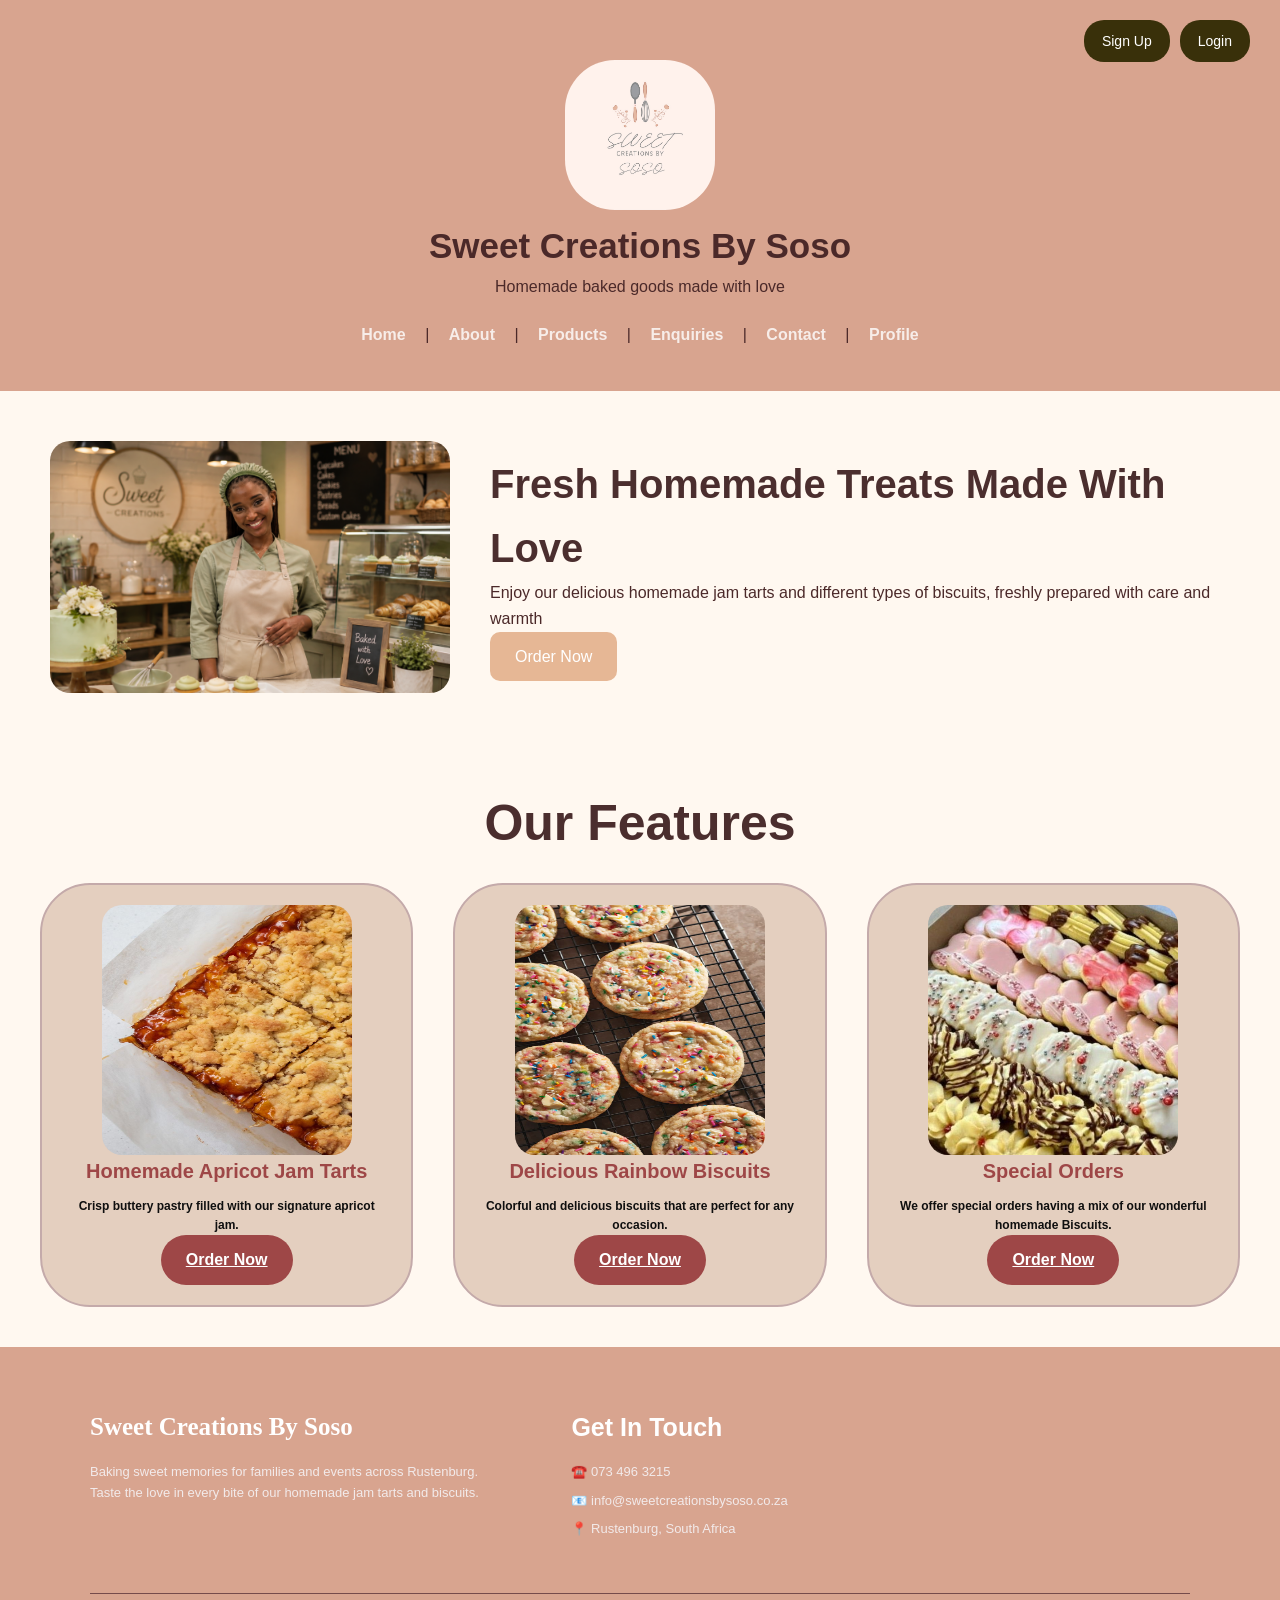
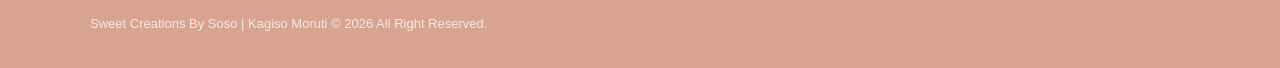
<file: index.html>
<!DOCTYPE html>
<html lang="en">
    <header>
        <meta charset="UTF-8">
        <meta name="viewport" content="width=device-width, initial-scale=1.0">
        <title>Sweet Creations By Soso | Profile </title>
        <link rel="stylesheet" href="css/styles.css">
       
    </header>

    <body>

        <!-- Header Section -->
        <header>
            <div class="logo">
                <img src="_images/_logo.jpg" height="150" width="150" alt="Sweet Creations Logo"> </div>
                <h1>Sweet Creations By Soso</h1>

                <p> Homemade baked goods made with love</p>

                 <div class="header-buttons">
                    <a href="signup.html">Sign Up</a></button>
                    <a href="login.html">Login</a></button>
        </div>

            <!-- Navigation -->
            <nav>
                    <a href="index.html">Home</a> |
                    <a href="about.html">About</a> |
                    <a href="products.html">Products</a> |
                    <a href="enquiry.html"> Enquiries</a> |
                    <a href="contact.html">Contact</a> |
                    <a href="profile.html">Profile</a> 
            </nav>
        </header>

        <!-- Main Contents -->
         <main>

            <!-- Hero Section -->
             <section class="hero">
                
                <img src="_images/_owner.png" height="1000" width="2500" alt="Homemade baked goods from Sweet Creations By Soso">

                <div class="hero-text">
                    <h2>Fresh Homemade Treats Made With Love</h2>
                    <p> Enjoy our delicious homemade jam tarts and different types of biscuits, freshly prepared with care and warmth</p>
                    
                    <a href="products.html" class="hero-button">Order Now</a></button>
                    
                </div>

            
             </section>

             <section class="features">
                <h2>Our Features</h2>
                <div class="features-container">

                    <div class="card">
                        <img src="_images/Jamtertjies _ Eggless Jam Tarts - The Big Tasty Bite.jpg" alt="Apricot Jam Tart">
                        <h3>Homemade Apricot Jam Tarts</h3>
                        <p>Crisp buttery pastry filled with our signature apricot jam.</p>
                        <a href="products.html" class="button">Order Now</a>
                    </div>

                    <div class="card">
                        <img src="_images/_rainbowbiscuits.jpg" alt="Rainbow Biscuits">
                        <h3>Delicious Rainbow Biscuits</h3>
                        <p>Colorful and delicious biscuits that are perfect for any occasion.</p>
                        <a href="products.html" class="button">Order Now</a>
                    </div>

                    <div class="card">
                        <img src="_images/specialorder2.jpg" alt="Special Orders">
                        <h3>Special Orders</h3>
                        <p>We offer special orders having a mix of our wonderful homemade Biscuits.</p>
                        <a href="products.html" class="button">Order Now</a>
                    </div>
                    
             </section>
         </main>

         <!-- Footer -->

        <footer>
            <div class="footer-container">

                <div>
                    <h3> Sweet Creations By Soso</h3>

                    <p>
                        Baking sweet memories for families and events across Rustenburg. Taste the love in every bite of our homemade jam tarts and biscuits.
                    </p>
                </div>

                <div class="footer-contact">

                    <h4> Get In Touch</h4>

                    <p> ☎️ 073 496 3215</p>
                    <p> 📧 info@sweetcreationsbysoso.co.za</p>
                    <p> 📍 Rustenburg, South Africa</p>
                </div>
            </div>
        

            <div class="footer-bottom">
            <p>Sweet Creations By Soso | Kagiso Moruti &copy; 2026 All Right Reserved.</p>
            </div>
        </footer>

            
         </body>
         </html>
</file>
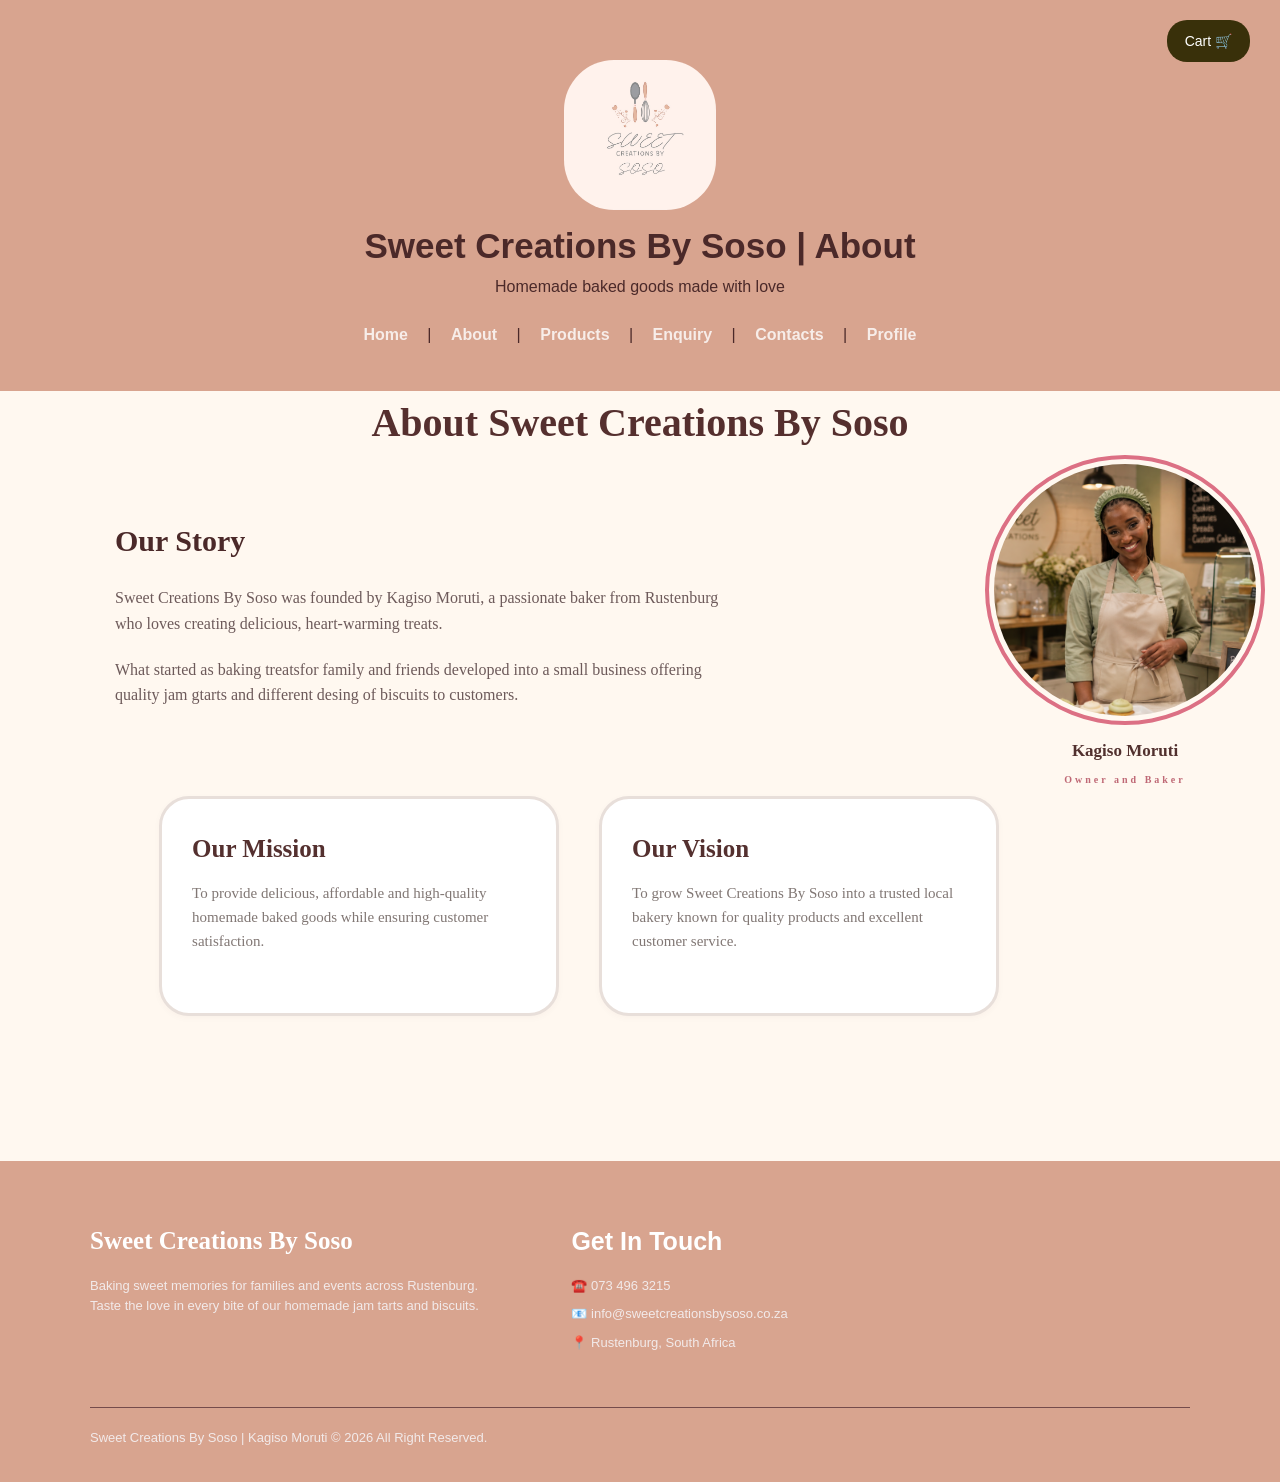
<file: about.html>
<!DOCTYPE html>
<html lang ="en">
    <header>
        <meta charset="UTF-8">
        <meta name="viewport" content="width=device-with, initial-scale=1.0">

        <title>Sweet Creations By Soso | About Us</title>
        <link rel="stylesheet" href="css/styles.css">

    </header>

    <body>

        <header>
            <div class="logo">
                <img src="_images/_logo.jpg" height="150" weight="100" alt="Sweet Creations By Soso Logo"> </div>
                <h1> Sweet Creations By Soso | About</h1>
                
                 <p> Homemade baked goods made with love</p>

           <div class="header-buttons">
        <a href="cart.html">Cart 🛒</a></button>
        </div>

            <nav>
                <a href="index.html">Home</a> |
                <a href="about.html">About</a> |
                <a href="products.html">Products</a> |
                <a href="enquiry.html">Enquiry</a> |
                <a href="contact.html">Contacts</a> |
                <a href="profile.html">Profile</a>
            </nav>
        </header>

        <main>

            <sections class="about-heading">


                <h1>About Sweet Creations By Soso</h1>

            </sections>


            <section class="hero-section">
                <div class="hero-story">

                <h3> Our Story </h3>

                <p> Sweet Creations By Soso was founded by Kagiso Moruti, 
                    a passionate baker from Rustenburg who loves creating delicious, heart-warming treats.
                    
                </p>

                <p> What started as baking treatsfor family and friends
                    developed into a small business offering quality jam gtarts and different desing of biscuits to customers.</p>
                    </div>

                    <div class="owner">
                        <div class="owner-image">
                            <img src="_images/_owner.png" alt="Kagiso Moruti, owner and baker">
                        </div>

                        <h3>Kagiso Moruti</h3>
                        <span>Owner and Baker</span>
                    </div>
            </sections>

                    <section class="about-cards">
                    
                    <div class="cards">
                        <h4> Our Mission</h4>
                        <p> To provide delicious, affordable and high-quality homemade baked goods while ensuring customer satisfaction.</p>
                    </div>

                    <div class="cards">
                        <h4> Our Vision</h4>
                        <p> To grow Sweet Creations By Soso into a trusted local bakery known for quality products and excellent customer service.</p>
                        </div>

            </sections>
        </main>

        <footer>
            <div class="footer-container">

                <div>
                    <h3> Sweet Creations By Soso</h3>

                    <p>
                        Baking sweet memories for families and events across Rustenburg. Taste the love in every bite of our homemade jam tarts and biscuits.
                    </p>
                </div>

                <div class="footer-contact">

                    <h4> Get In Touch</h4>

                    <p> ☎️ 073 496 3215</p>
                    <p> 📧 info@sweetcreationsbysoso.co.za</p>
                    <p> 📍 Rustenburg, South Africa</p>
                </div>
            </div>
        

            <div class="footer-bottom">
            <p>Sweet Creations By Soso | Kagiso Moruti &copy; 2026 All Right Reserved.</p>
            </div>
        </footer>

        
    </body>
</html>
</file>
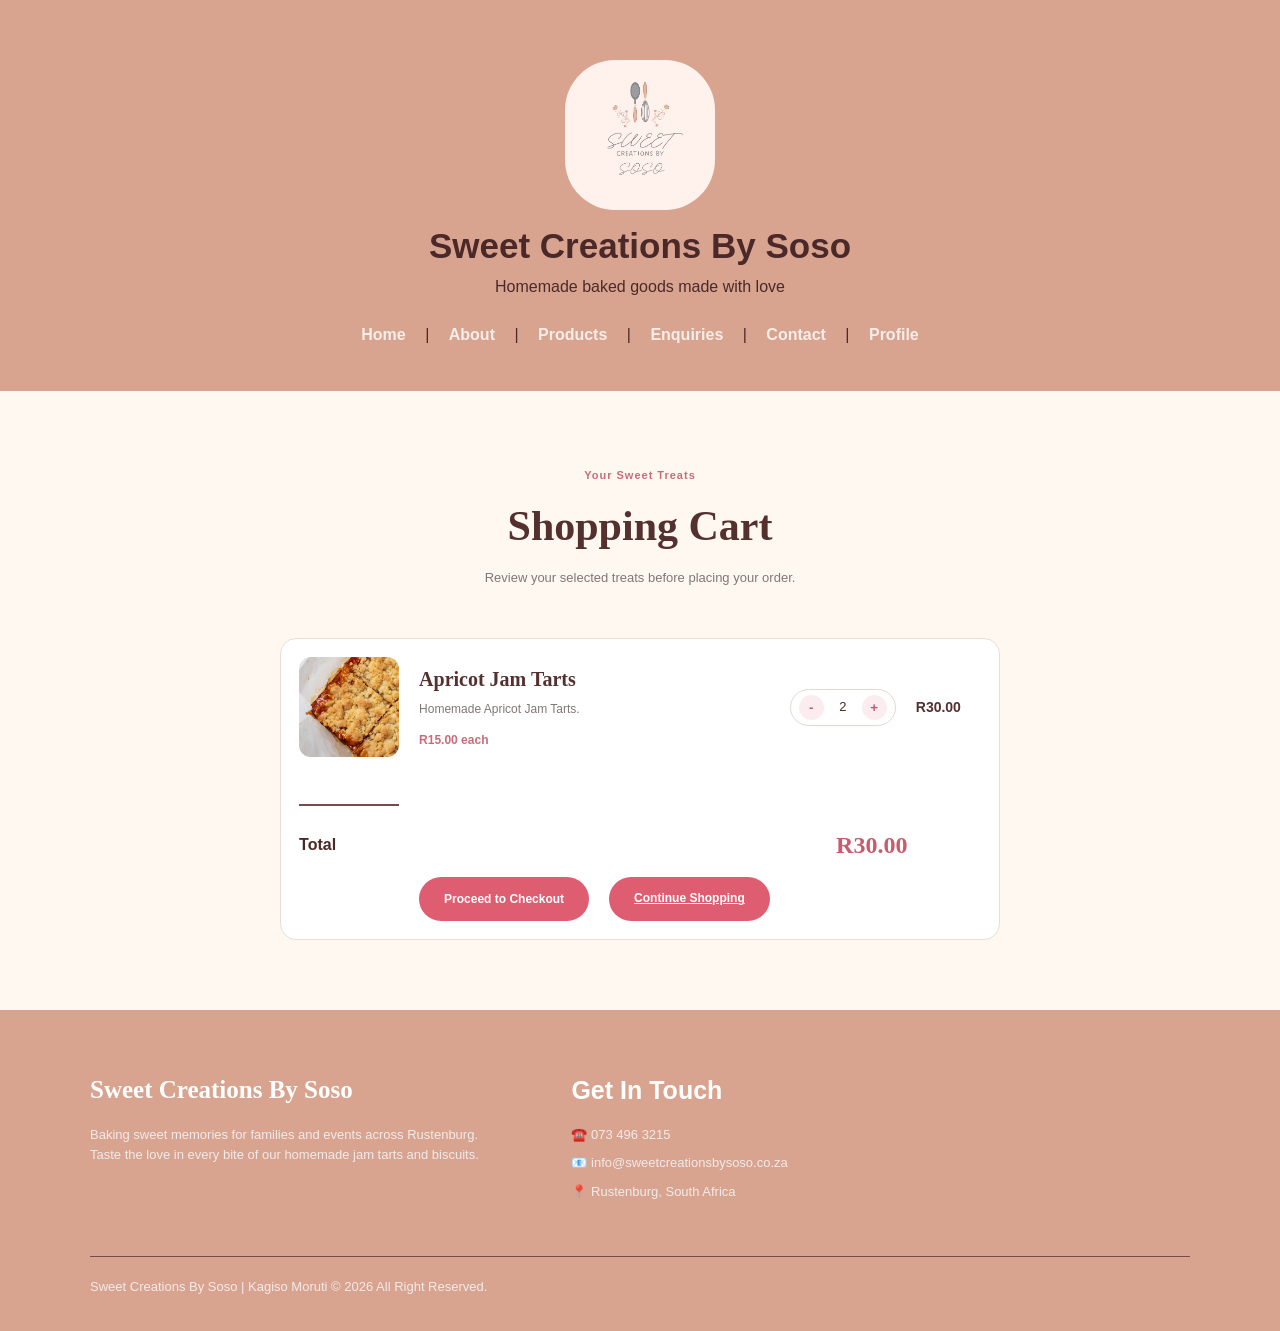
<file: cart.html>
<!DOCTYPE html>
<html lang="en">
    <header>
        <meta charset="UTF-8">
        <meta name="viewport" content="width=device-width, initial-scale=1.0">
        <title>Sweet Creations By Soso | Cart</title>
        <link rel="stylesheet" href="css/styles.css">
       
    </header>

    <body>

        <!-- Header Section -->
        <header>
            <div class="logo">
                <img src="_images/_logo.jpg" height="150" width="150" alt="Sweet Creations Logo"> </div>
                <h1>Sweet Creations By Soso</h1>

                <p> Homemade baked goods made with love</p>

                 <div>
        
        </div>

            <nav>
                    <a href="index.html">Home</a> |
                    <a href="about.html">About</a> |
                    <a href="products.html">Products</a> |
                    <a href="enquiry.html"> Enquiries</a> |
                    <a href="contact.html">Contact</a> |
                    <a href="profile.html">Profile</a> 
            </nav>
        </header>


 <main class="cart-page">

        <section class="cart-heading">

            <span>Your Sweet Treats</span>

            <h1>Shopping Cart</h1>

            <p>
                Review your selected treats before placing your order.
            </p>

        </section>

             <section class="cart-container">
                
                <div class="cart-item">

                    <img src="_images/Jamtertjies _ Eggless Jam Tarts - The Big Tasty Bite.jpg" alt="Apricot Jam Tart">
                        


                    <div class="item-details">

                        <h2>Apricot Jam Tarts</h2>

                        <p>
                            Homemade Apricot Jam Tarts.
                        </p>

                        <span class="item-price">
                            R15.00 each
                        </span>

                    </div>

                     <div class="quantity">

                        <button type="button"> - </button>

                        <span> 2 </span>

                        <button type="button"> + </button>

                    </div>


                    <div class="item-total">R30.00</div>


                    

                <div class="summary-divider"></div>
                    
                <div class="total-line">
                    <span>Total</span>
                    <strong>R30.00</strong>
                </div>

                <div class="cart-buttons">

                <button class="cart-btn">Proceed to Checkout</button>
                
                <a href="products.html" class="cart-btn">Continue Shopping</a></button>

                </div>
                </div>
            </section>
    </main>

      <footer>
            <div class="footer-container">

                <div>
                    <h3> Sweet Creations By Soso</h3>

                    <p>
                        Baking sweet memories for families and events across Rustenburg. Taste the love in every bite of our homemade jam tarts and biscuits.
                    </p>
                </div>

                <div class="footer-contact">

                    <h4> Get In Touch</h4>

                    <p> ☎️ 073 496 3215</p>
                    <p> 📧 info@sweetcreationsbysoso.co.za</p>
                    <p> 📍 Rustenburg, South Africa</p>
                </div>
            </div>

            <div class="footer-bottom">
            <p>Sweet Creations By Soso | Kagiso Moruti &copy; 2026 All Right Reserved.</p>
            </div>
        </footer>
    </body>
</html>
</file>
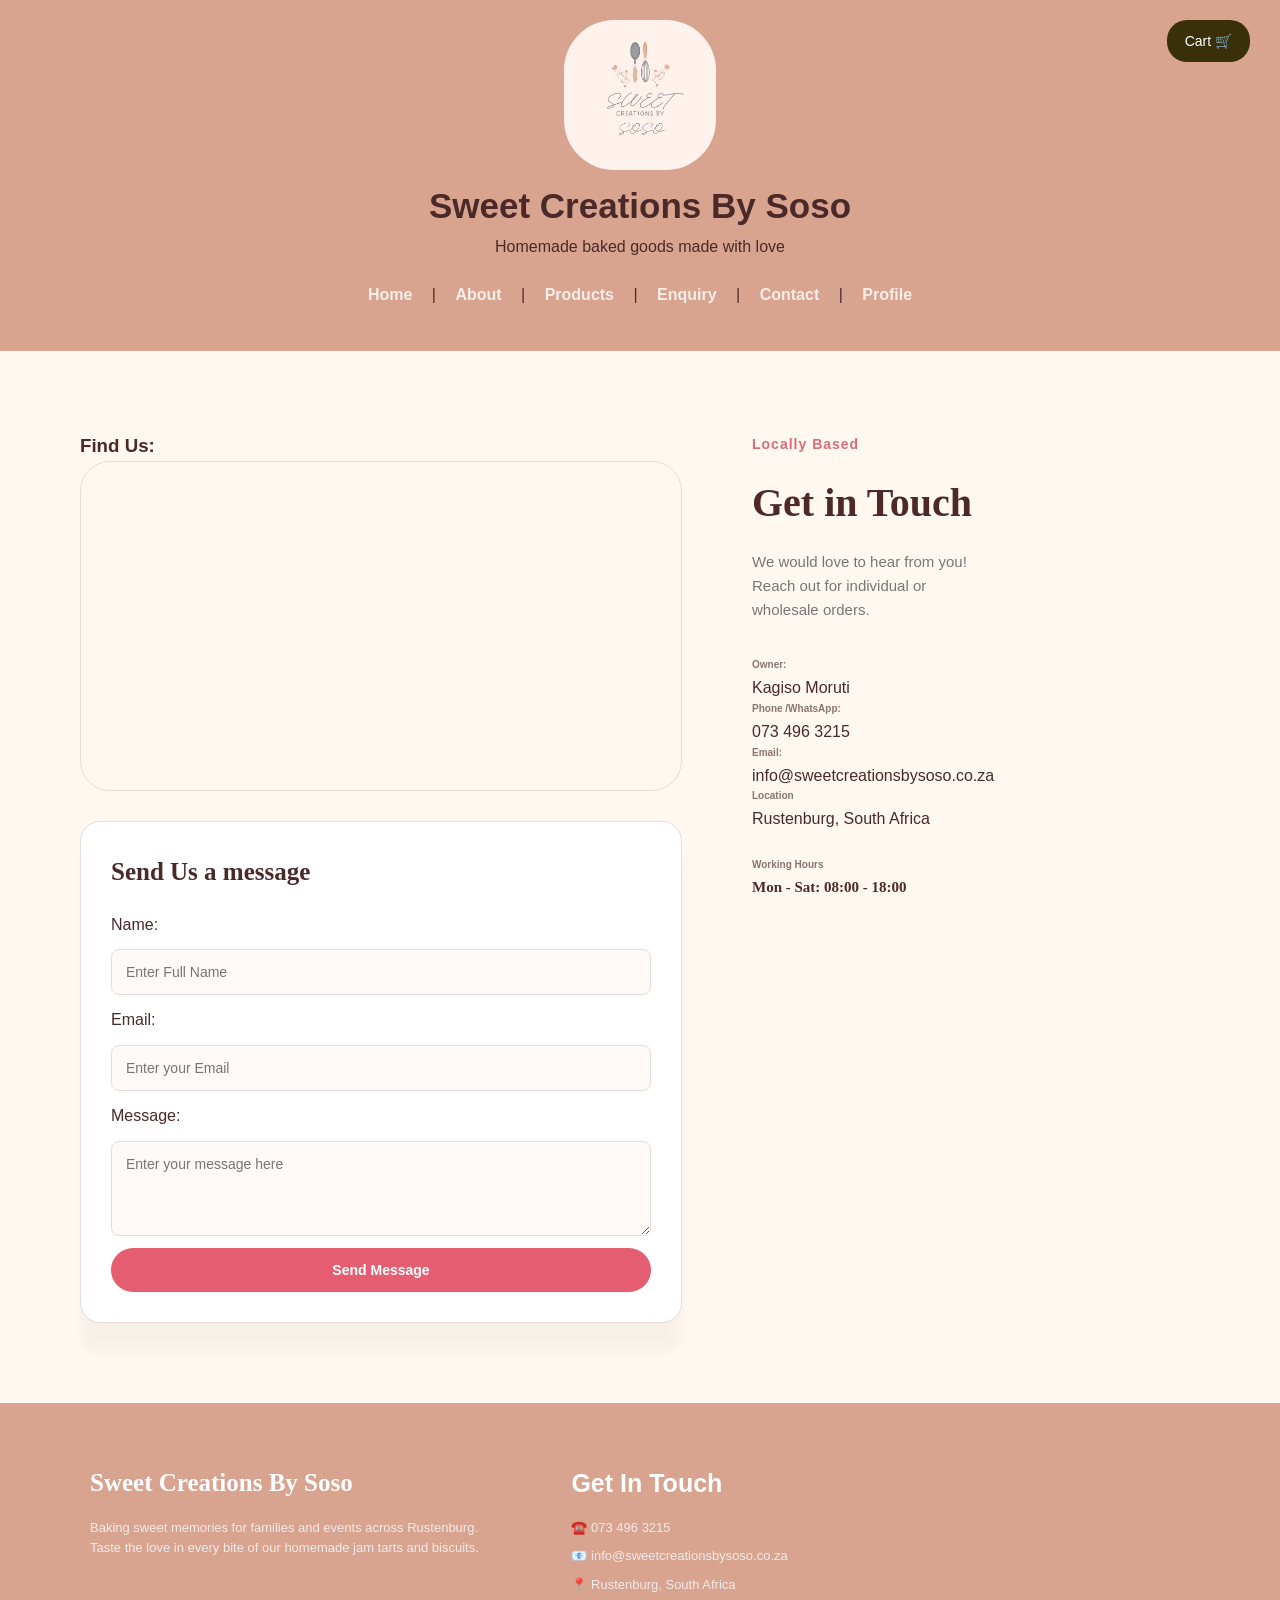
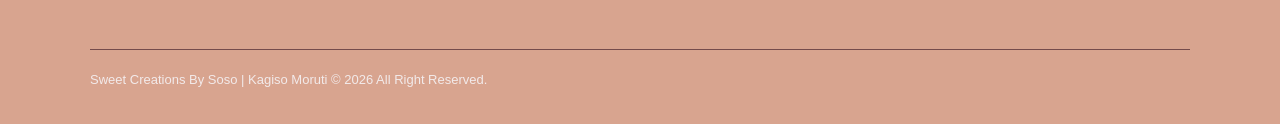
<file: contact.html>
<!DOCTYPE html>
<html lang="en">
    <head>
        <meta charset="UTF-8">

        <title> Sweet Creations By Soso | Contact</title>
        <link rel="stylesheet" href="css/styles.css">
    </head>

    <body>

        <header>
            <div class="logo">
            <img src="_images/_logo.jpg" height="150" weight="100" alt="Sweet Creations By Soso logo"> </div>
            <h1>Sweet Creations By Soso</h1>
             <p> Homemade baked goods made with love</p>
            
        </div>

        <div class="header-buttons">
        <a href="cart.html">Cart 🛒</a></button>
        </div>

        <nav>
            <a href="index.html">Home</a> |
            <a href="about.html"> About</a> |
            <a href="products.html"> Products</a> |
            <a href="enquiry.html">Enquiry</a> |
            <a href="contact.html">Contact</a> |
            <a href="profile.html">Profile</a>
        </nav>
        </header>

        <main>
            <section class="contact-section">

                <div class="contact-forms">
                    <div class="contact-row">
                        <h3>Find Us:</h3>
                        <div class="map">
                            <iframe src="https://www.google.com/maps/embed?pb=!1m18!1m12!1m3!1d230187.30009269802!2d27.088725751701244!3d-25.64885800627231!2m3!1f0!2f0!3f0!3m2!1i1024!2i768!4f13.1!3m3!1m2!1s0x1ebe0bfb718dca95%3A0x2a3b3a9dd96ebbdc!2sRustenburg!5e0!3m2!1sen!2sza!4v1788113431678!5m2!1sen!2sza" width="600" height="450" style="border:0;" allowfullscreen="" loading="lazy" referrerpolicy="strict-origin-when-cross-origin"></iframe>
                        </div>
                    </div>

                    <div class="message-box">
                        <h3>Send Us a message</h3>

                        <form action="#" method="post">
                            <label for="contact-name">Name:</label>
                            <input type="text" name="name" placeholder="Enter Full Name" required>

                            <label for="contact-email">Email:</label>
                            <input type="email" name="email" placeholder="Enter your Email" required>

                            <label for="contact-message">Message:</label>
                            <textarea name="message" placeholder="Enter your message here" required></textarea>

                            <button type="submit" class="submit-btn">Send Message</button>
                        </form>
                    </div>
                </div>

                <div class="contact-info">
                    <span class="small-title">Locally Based</span>

                    <h2>Get in Touch</h2>

                    <p class="intro">
                        We would love to hear from you!<br>
                        Reach out for individual or<br>
                        wholesale orders.
                    </p>

                    <div class="contact-item">
                        <div>
                            <span>Owner:</span></strong>Kagiso Moruti</strong>
                            <span>Phone /WhatsApp:</span></strong>073 496 3215</strong>
                            <span>Email:</span></strong>info@sweetcreationsbysoso.co.za</strong>
                            <span>Location</span></strong>Rustenburg, South Africa</strong>
                        </div>
                    </div>

                    <div class="contact-item">
                        <div>
                            <span>Working Hours</span>
                            <strong>Mon - Sat: 08:00 - 18:00 </strong>
                        </div>
                    </div>
                </div>
            </section>
        </main>

        <footer>
            <div class="footer-container">

                <div>
                    <h3> Sweet Creations By Soso</h3>

                    <p>
                        Baking sweet memories for families and events across Rustenburg. Taste the love in every bite of our homemade jam tarts and biscuits.
                    </p>
                </div>

                <div class="footer-contact">

                    <h4> Get In Touch</h4>

                    <p> ☎️ 073 496 3215</p>
                    <p> 📧 info@sweetcreationsbysoso.co.za</p>
                    <p> 📍 Rustenburg, South Africa</p>
                </div>
            </div>

            <div class="footer-bottom">
            <p>Sweet Creations By Soso | Kagiso Moruti &copy; 2026 All Right Reserved.</p>
            </div>
        </footer>
    </body>
</html>
</file>
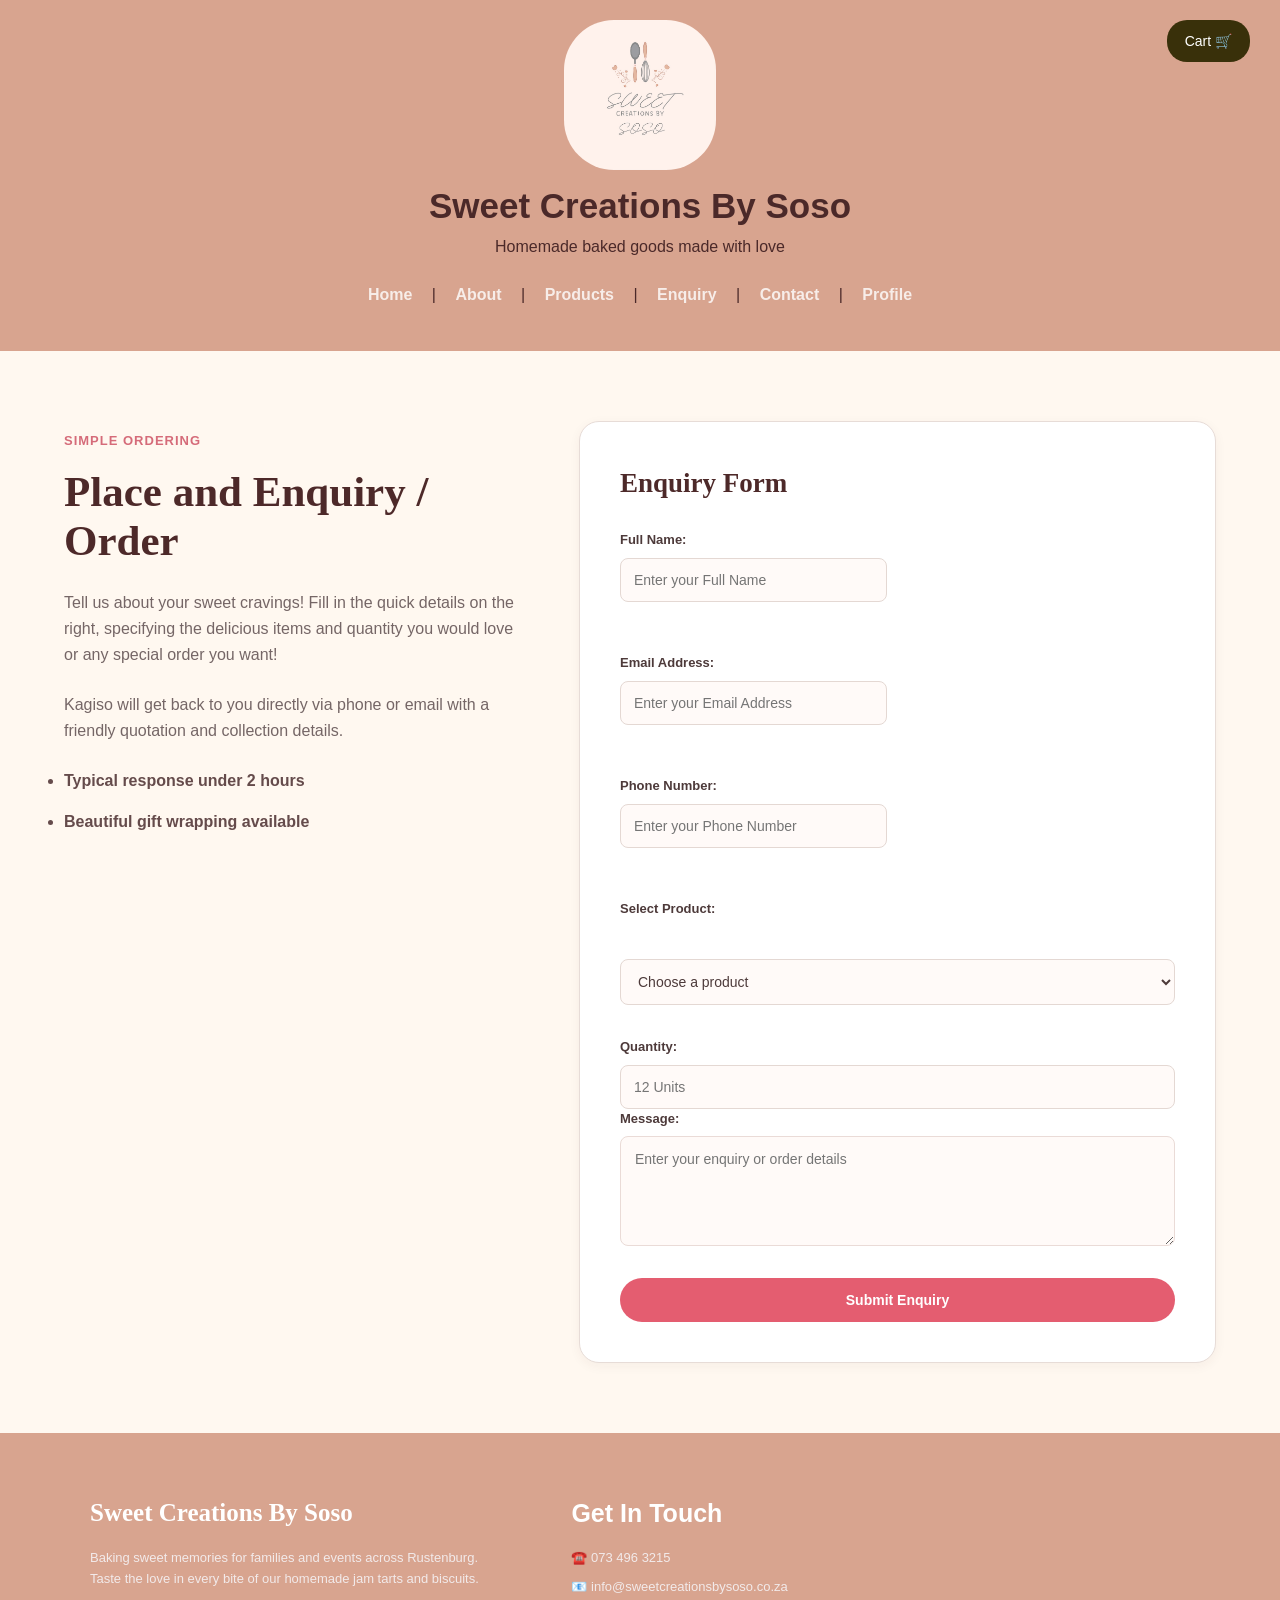
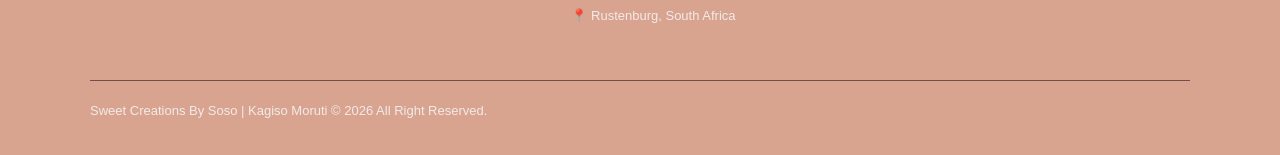
<file: enquiry.html>
<!DOCTYPE html>
 <html lang="en">
    <head>
    <meta charset="UTF-8">

    <title> Sweet Creations By Soso | Enquiry</title>
    <link rel="stylesheet" href="css/styles.css">
   
</head>
<body>

    <header>
        <div class="logo"> 
            <img src="_images/_logo.jpg" height="150" weight="100" alt="Sweet Creations By Soso Logo"> </div>
            <h1> Sweet Creations By Soso</h1>
             <p> Homemade baked goods made with love</p>
        </div>

        <div class="header-buttons">
        <a href="cart.html">Cart 🛒</a></button>
        </div>
        <nav>
            <a href="index.html"> Home</a> |
            <a href="about.html"> About</a> |
            <a href="products.html">Products</a> |
            <a href="enquiry.html"> Enquiry</a> |
            <a href="contact.html"> Contact </a> |
            <a href="profile.html">Profile</a>
        </nav>
    </header>

    <main>

        <section class="enquiry-section">

            <div class="enquiry-info">

                <p class="small-title">
                    Simple Ordering
                </p>

                <h2>
                    Place and Enquiry / Order
                </h2>

                <p>
                    Tell us about your sweet cravings!
                    Fill in the quick details on the right, specifying the delicious items and quantity you would love or any special order you want!
                </p>

                <p>
                    Kagiso will get back to you directly via phone or email with a friendly quotation and collection details.
                </p>

                <ul>
                    <li>
                        Typical response under 2 hours
                    </li>

                    <li>
                        Beautiful gift wrapping available
                    </li>
                </ul>
            </div>

            <div class="enquiry-form">

                <h2>
                    Enquiry Form
                </h2>

            <form action="#" method="post">
                    <div class="form-row">
                    
                    <div class="form-group">

                <label for="fullname">Full Name:</label>
                <input type="text" id="name" name="name" placeholder="Enter your Full Name" required><br><br>

                <label for="email"> Email Address:</label>
                <input type="text" id="name" name="name" placeholder="Enter your Email Address" required><br><br>

                <label for="phone">Phone Number:</label>
                <input type="tel" id="phone" name="phone" placeholder="Enter your Phone Number" required><br><br>

                <label for="products"> Select Product:</label>
            </div>
            </div>
                <div class="form-group">
                <select id="product" name="product" required>
                    <option value=""> Choose a product</option>
                    <option value="Jam-tart">Apricot Jam Tart </option>
                    <option value="Jam-tart"> Raspberry Jam Tart</option>
                    <option value="Rainbow-biscuits"> Rainbow Biscuit</option>
                    <option value="Strippy-biscuit">Strippy Biscuit</option>
                    <option value="Heart-biscuit">Heart Biscuit</option>
                    <option value="LongLay-biscuit"> LongLay Biscuit</option>
                    <option value="Mixed-Treats"> Mixed Treats</option>
                    <option value="Special-Orders">Special Orders</option>
                </select>
                </div>

                <div class="form-group">

                <label for="quantity"> Quantity:</label>
                <input type="number" id="quantity" name="quantity" min="1" placeholder="12 Units" required></input>

                <label for="message">Message:</label>
                <textarea id="message" name="message" rows="5" placeholder="Enter your enquiry or order details"></textarea>
                </div>

                <button type="submit" class="submit-btn">Submit Enquiry</button>
            </form>

        </div>
    
</section>
</main>

    <footer>
            <div class="footer-container">

                <div>
                    <h3> Sweet Creations By Soso</h3>

                    <p>
                        Baking sweet memories for families and events across Rustenburg. Taste the love in every bite of our homemade jam tarts and biscuits.
                    </p>
                </div>

                <div class="footer-contact">

                    <h4> Get In Touch</h4>

                    <p> ☎️ 073 496 3215</p>
                    <p> 📧 info@sweetcreationsbysoso.co.za</p>
                    <p> 📍 Rustenburg, South Africa</p>
                </div>
            </div>

            <div class="footer-bottom">
            <p>Sweet Creations By Soso | Kagiso Moruti &copy; 2026 All Right Reserved.</p>
            </div>
        </footer>
</body>
 </html>
</file>
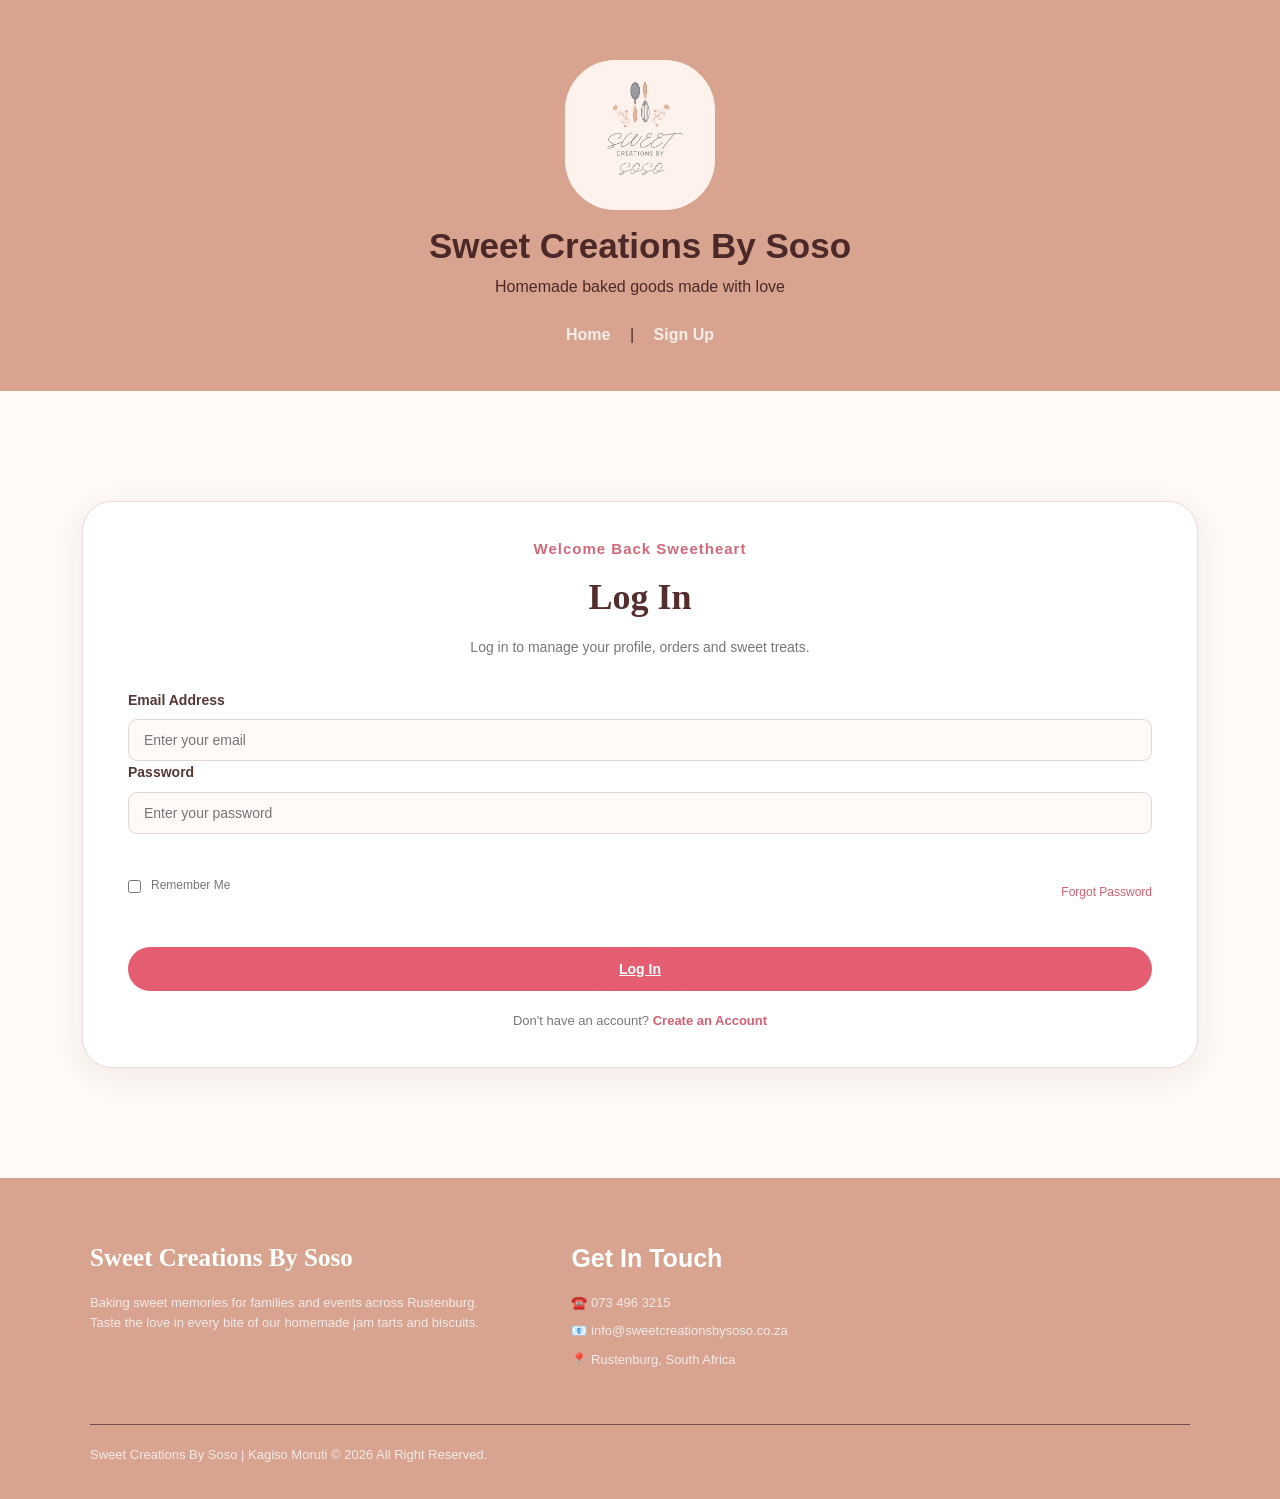
<file: login.html>
<!DOCTYPE html>
<html lang="en">
    <header>
        <meta charset="UTF-8">
        <meta name="viewport" content="width=device-width, initial-scale=1.0">
        <title>Sweet Creations By Soso | Login</title>
        <link rel="stylesheet" href="css/styles.css">
       
    </header>

    <body>

        <!-- Header Section -->
        <header>
            <div class="logo">
                <img src="_images/_logo.jpg" height="150" width="150" alt="Sweet Creations Logo"> </div>
                <h1>Sweet Creations By Soso</h1>

                <p> Homemade baked goods made with love</p>

                <nav>
                    <a href="index.html">Home</a> |
                    <a href="signup.html">Sign Up</a>
                </nav>
</header>

<main class="auth-page">

    <div class="auth-card">

        <p class="auth-small-title">
            Welcome Back Sweetheart
        </p>

        <h1>
            Log In
        </h1>

        <p class="auth-description">
            Log in to manage your profile, orders and sweet treats.
        </p>

        <form id="loginForm">

            <div class="auth-form-group">

                <label for="loginEmail">
                    Email Address
                </label>

                <input
                type="email" id="loginEmail" placeholder="Enter your email" required>

                <label for="loginPassword">
                    Password
                </label>
                <input
                type="password" id="loginPassword" placeholder="Enter your password" required>
            </div>

            <div class="login-option">
                <label class="terms">
                    <input 
                    type="checkbox" id="remeberMe" required>
                    <span>Remember Me</span>
                </label>

                <a href="#">Forgot Password</a>
            </div>

            <button type="submit" class="submit-btn">
                <a href="index.html" class="submit-btn">Log In</a></button>
        </form>

       

        <p class="switch">
            Don't have an account?

            <a href="signup.html">Create an Account</a>
        </p>
    </div>
</main>

<footer>
            <div class="footer-container">

                <div>
                    <h3> Sweet Creations By Soso</h3>

                    <p>
                        Baking sweet memories for families and events across Rustenburg. Taste the love in every bite of our homemade jam tarts and biscuits.
                    </p>
                </div>

                <div class="footer-contact">

                    <h4> Get In Touch</h4>

                    <p> ☎️ 073 496 3215</p>
                    <p> 📧 info@sweetcreationsbysoso.co.za</p>
                    <p> 📍 Rustenburg, South Africa</p>
                </div>
            </div>

            <div class="footer-bottom">
            <p>Sweet Creations By Soso | Kagiso Moruti &copy; 2026 All Right Reserved.</p>
            </div>
        </footer>
</body>
</html>
</file>
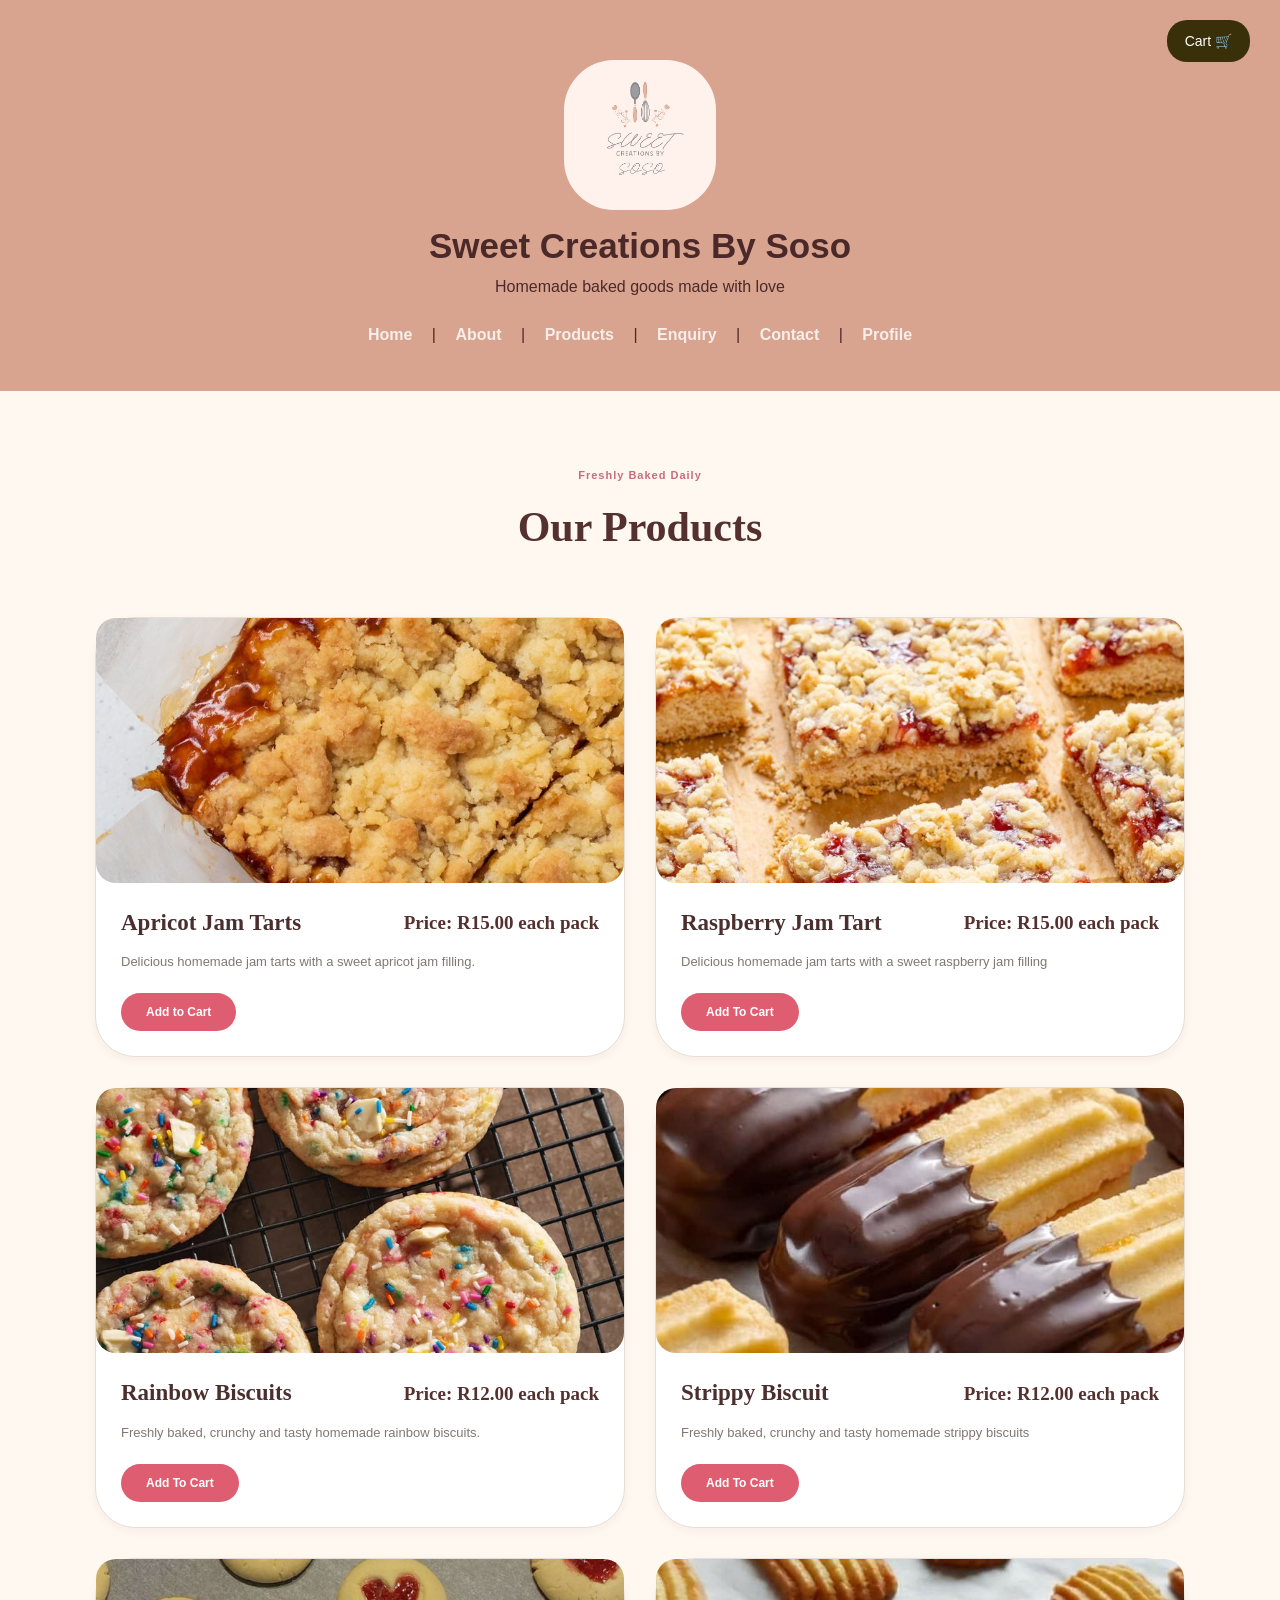
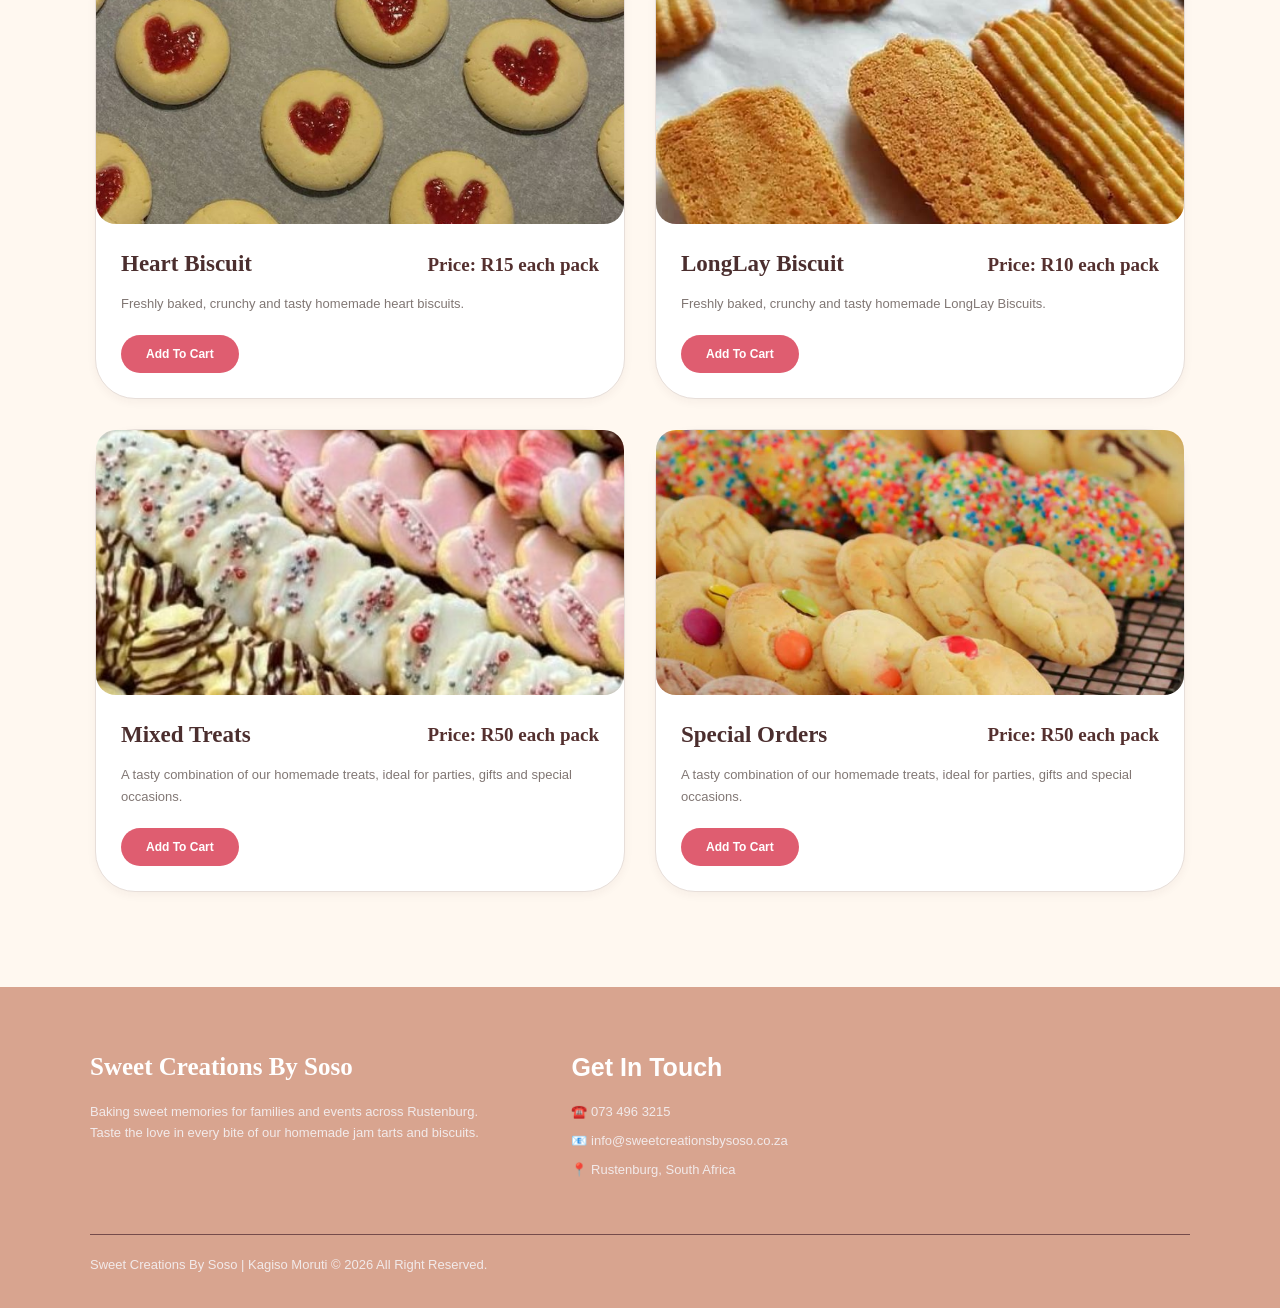
<file: products.html>
<!DOCTYPE html>
<html>
    <header>
        <meta charset="UTF-8">

        <title> Sweet Crteations By Soso | Products</title>

        <link rel="stylesheet" href="css/styles.css">
    </header>

    <body>
        <header> 
            <nav>
            <div class="logo">
                <img src="_images/_logo.jpg" height="150" weight="100" alt="Sweet Creations By Soso Logo"> </div>
                <h1>Sweet Creations By Soso </h1>
                <p> Homemade baked goods made with love</p>
            </div>
        </nav>

        <div class="header-buttons">
        <a href="cart.html">Cart 🛒</a></button>
        </div>

            <nav>
                <a href="index.html"> Home</a> |
                <a href="about.html"> About</a> |
                <a href="products.html"> Products</a> |
                <a href="enquiry.html"> Enquiry</a> |
                <a href="contact.html"> Contact</a> |
                <a href="profile.html">Profile</a>
            </nav>
        </header>

        <main>

        <section class="products-section">

            <div class="products-heading">
                    <span>Freshly Baked Daily</span>
                <h1> Our Products</h1> 
            </div>

            <div class="products-container">
                <!-- Jam Tarts -->
                
                    <div class="product-card">
                    <img src="_images/Jamtertjies _ Eggless Jam Tarts - The Big Tasty Bite.jpg" alt="Homemade Apricot jam tarts.">

                    <div class="product-info">

                        <div class="product-title">
                            <h3> Apricot Jam Tarts </h3>
                        <span class= "price"><strong>Price: R15.00 each pack</strong></span>
                        </div>

                    <p>
                       Delicious homemade jam tarts with a sweet apricot jam filling. 
                    </p>

                    <button class="add-cart" onClick="addToCart('Jam Tarts', 15)"> Add to Cart</button>
                    </div>
                </div>
                   

            
                <div class="product-card">
                   <img src="_images/Syltrutor_ Swedish Jam Bars.jpg" alt="Homemade Raspberry jam tarts.">

                   <div class="product-info">

                    <div class="product-title">
                         <h3>Raspberry Jam Tart</h3>
                        <span class="price"><strong>Price: R15.00 each pack</strong></span>
                    </div>

                    <p> Delicious homemade jam tarts with a sweet raspberry jam filling</p>

                    <button class="add-cart" onClick="addToCart('Strippy Biscuits', 10)">
                        Add To Cart
                    </button>
                </div>
            </div>

                

                 <!-- Biscuits -->
                <div class="product-card">
                    
                    <img src="_images/_rainbowbiscuits.jpg" alt="Homemade Rainbow Design Biscuit">

                    <div class="product-info">
                        <div class="product-title">
                            <h3>Rainbow Biscuits</h3>

                    <span class="price"><strong>Price: R12.00 each pack</strong></span>
                    </div>

                    <p>
                        Freshly baked, crunchy and tasty homemade rainbow biscuits.
                    </p>

                    <button class="add-cart" onClick="addToCart('Chocolate Biscuits',12 )">
                        Add To Cart
                    </button>
                </div>
            </div>

                  
                <div class="product-card">
                    <img src="_images/stripybiscuits.jpg" alt="Homemade Strippy Design Biscuit">
                        
                        <div class="product-info">
                            <div class="product-title">
                            <h3>Strippy Biscuit</h3>

                        <span class="price"><strong>Price: R12.00 each pack </strong></span>
                     </div>

                     <p>
                        Freshly baked, crunchy and tasty homemade strippy biscuits
                     </p>

                    <button class="add-cart" onClick="addToCart('Vanilla and Chocolate Biscuits',12 )">
                        Add To Cart
                    </button>

                    </div>
                </div>

                    
                    
                    <div class="product-card">
                        <img src="_images/_heartbiscuits.jpg" alt="Homemade Heart Design Biscuit">

                        <div class="product-info">
                            <div class="product-title">
                                <h3>Heart Biscuit</h3>
                        
                   
                      <span class="price"><strong>Price: R15 each pack</strong></span>
                    </div>

                      <p>
                        Freshly baked, crunchy and tasty homemade heart biscuits.
                      </p>

                    <button class="add-cart" onClick="addToCart('Strawberry Jam and Vanilla Biscuit')">
                        Add To Cart
                    </button>
                    </div>
                </div>

                    
                    <div class="product-card">
                        <img src="_images/_longbiscuits.jpg" alt="Homemade LongLay Design Biscuit">

                        <div class="product-info">

                            <div class="product-title">
                            <h3>LongLay Biscuit</h3>
                        <span class="price"><strong>Price: R10 each pack</strong></span>
                    </div>

                    <p> 
                        Freshly baked, crunchy and tasty homemade LongLay Biscuits.
                    </p>

                   <button class="add-cart" onClick="addToCart('Long Strippy Biscuits', 20)">
                    Add To Cart
                    </button>
                  </div>
                </div>

                <div class="product-card">
                    <img src="_images/specialorder2.jpg" alt="Special Order Mixed Treats">

                    <div class="product-info">
                        <div class="product-title">
                            <h3> Mixed Treats </h3>


                             <span class="price"><strong>Price: R50 each pack</strong></span>
                             </div>

                             <p>
                                A tasty combination of our homemade treats, ideal for parties, gifts and special occasions.
                             </p>

                            <button class="add-cart" onClick="addToCart('Mixed Treats', 25)">
                                Add To Cart
                            </button> 
                        </div>
                    </div>

                     <div class="product-card">
                    <img src="_images/specialorder1.jpg" alt="Special Order Mixed Treats">

                    <div class="product-info">
                        <div class="product-title">
                            <h3> Special Orders </h3>


                             <span class="price"><strong>Price: R50 each pack</strong></span>
                             </div>

                             <p>
                                A tasty combination of our homemade treats, ideal for parties, gifts and special occasions.
                             </p>

                            <button class="add-cart" onClick="addToCart('Mixed Treats', 25)">
                                Add To Cart
                            </button> 
                        </div>
                    </div>
                </div>
            </section>
        </main>

       <footer>
            <div class="footer-container">

                <div>
                    <h3> Sweet Creations By Soso</h3>

                    <p>
                        Baking sweet memories for families and events across Rustenburg. Taste the love in every bite of our homemade jam tarts and biscuits.
                    </p>
                </div>

                <div class="footer-contact">

                    <h4> Get In Touch</h4>

                    <p> ☎️ 073 496 3215</p>
                    <p> 📧 info@sweetcreationsbysoso.co.za</p>
                    <p> 📍 Rustenburg, South Africa</p>
                </div>
            </div>

            <div class="footer-bottom">
            <p>Sweet Creations By Soso | Kagiso Moruti &copy; 2026 All Right Reserved.</p>
            </div>
        </footer>
    </body>
</html>
</file>
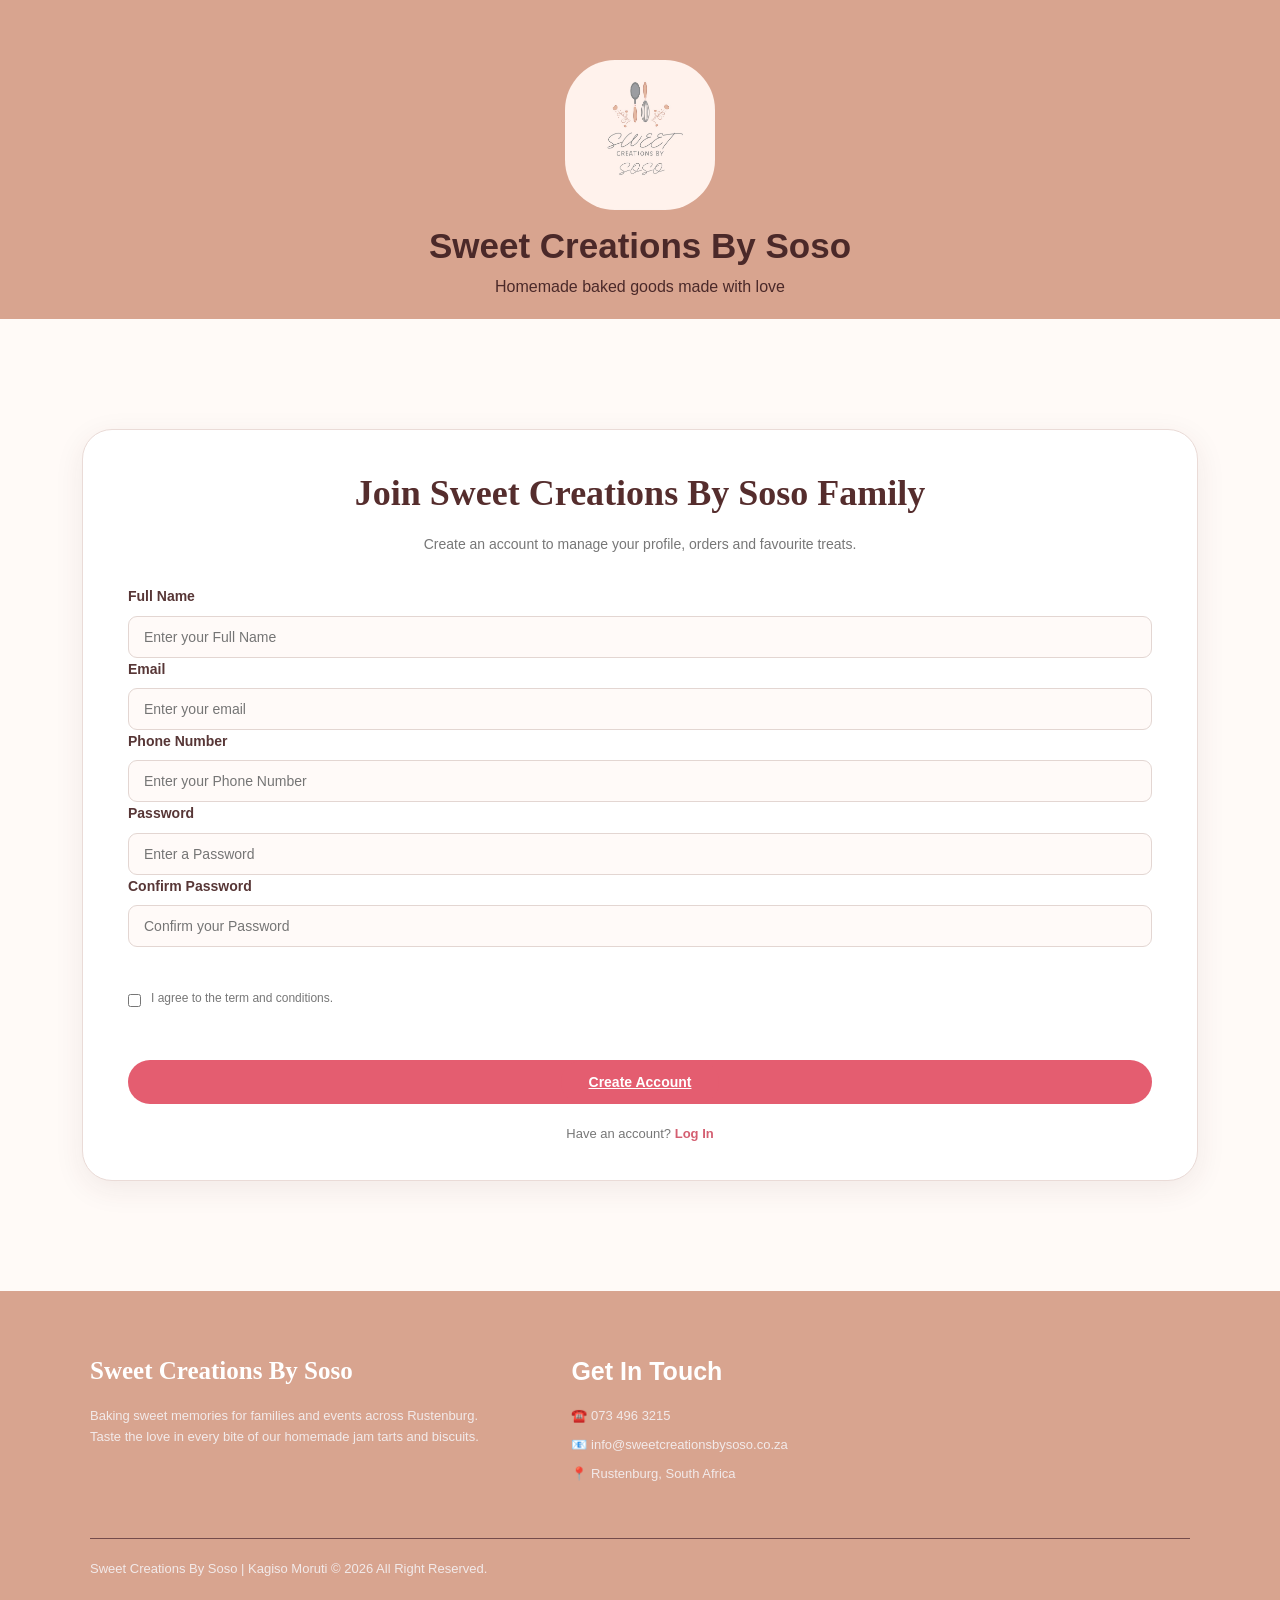
<file: signup.html>
<!DOCTYPE html>
<html lang="en">
    <header>
        <meta charset="UTF-8">
        <meta name="viewport" content="width=device-width, initial-scale=1.0">
        <title>Sweet Creations By Soso | SignUp</title>
        <link rel="stylesheet" href="css/styles.css">
       
    </header>

    <body>

        <!-- Header Section -->
        <header>
            <div class="logo">
                <img src="_images/_logo.jpg" height="150" width="150" alt="Sweet Creations Logo"> </div>
                <h1>Sweet Creations By Soso</h1>

                <p> Homemade baked goods made with love</p>
  
</header>

<main class="auth-page">

    <div class="auth-card">

       

        <h1>
            Join Sweet Creations By Soso Family
        </h1>

        <p class="auth-description">
            Create an account to manage your profile, orders and favourite treats.
        </p>

        <form id="SignupForm">

            <div class="auth-form-group">

                <label for="signupName">
                    Full Name
                </label>

                <input
                type="text" id="signupName" placeholder="Enter your Full Name" required>

                <label for="signupEmail">
                    Email
                </label>

                <input
                type="text" id="signupEmail" placeholder="Enter your email" required>

                <label for="signupPhone">
                    Phone Number
                </label>

                <input
                type="text" id="signupPhone" placeholder="Enter your Phone Number" required>

                <label for="signupPassword">
                    Password
                </label>

                <input
                type="text" id="signupPassword" placeholder="Enter a Password" required>

                <label for="signupConfirmPasssword">
                    Confirm Password
                </label>

                <input
                type="text" id="signupConfirmPassword" placeholder="Confirm your Password" required>
            </div>

             <div class="login-option">
                <label class="terms">
                    <input 
                    type="checkbox" id="terms" required>
                    <span>I agree to the term and conditions.</span>
                </label>

                
            </div>

            <button type="submit" class="submit-btn">
                <a href= profile.html class="submit-btn">Create Account</a></button>
        </form>

         <p class="switch">
            Have an account?

            <a href="login.html">Log In</a>
        </p>
    </div>

</main>

 <footer>
            <div class="footer-container">

                <div>
                    <h3> Sweet Creations By Soso</h3>

                    <p>
                        Baking sweet memories for families and events across Rustenburg. Taste the love in every bite of our homemade jam tarts and biscuits.
                    </p>
                </div>

                <div class="footer-contact">

                    <h4> Get In Touch</h4>

                    <p> ☎️ 073 496 3215</p>
                    <p> 📧 info@sweetcreationsbysoso.co.za</p>
                    <p> 📍 Rustenburg, South Africa</p>
                </div>
            </div>

            <div class="footer-bottom">
            <p>Sweet Creations By Soso | Kagiso Moruti &copy; 2026 All Right Reserved.</p>
            </div>
        </footer>
</body>
</html>
</file>
<file: css/styles.css>
*{
    margin: 0;
    padding: 0;
    box-sizing: border-box;
}

body {
    font-family: Arial, Helvetica, sans-serif;
    background-color: #fff8f0;
    color: #4b2929;
    line-height: 1.6;
}

header {
    background-color: #d8a48f;
    padding: 20px 0;
    text-align: center;
}

header .container {
    display: flex;
    justify-content: space-between;
    align-items: center;
    flex-wrap: wrap;
    padding: 20px 40px;
}

.header-buttons {
    position: absolute;
    top: 20px;
    right: 30px;
    display: flex;
    gap: 10px;
}

.header-buttons a {
    text-decoration: none;
    color: white;
    background-color: #39300a;
    padding: 10px 18px;
    border-radius: 20px;
    font-size: 14px;
}

.header-buttons a:hover {
    background-color: #3e3507;
}


header h1 {
    font-size: 35px;
}

nav ul {
    list-style: none;
    display: flex;
    gap: 20px;
}

.logo img{
    border-radius: 50px;
}

.logo h1 {
    font-size: 28px;
    display: flex; /* Use flexbox to align the logo image and text */
    align-items: center; /* Vertically center the items */
    gap: 10px; /* Space between the logo image and text */
    font-size: 28px;
    letter-spacing: 2px;
}

.logo h1 img {
    height: 200px; /* Adjust the height of the logo image */
    width: auto; /* Maintain aspect ratio */
    object-fit: contain; /* Ensure the image fits within the specified height */
}

.logo:hover {
    transform: scale(1.05);
    transition: transform 0.3s ease;
}

.tagline {
    font-size: 14px;
    color: rgba(255, 255, 255, 0.6);
    margin-top: 5px;
    font-weight: 400;
}

/*  pseudo-selector is a keyword added to a CSS selector that allows you to style elements based on temporary states, user behavior, or specific parts of an element without needing to change your HTML */
nav a:link {
    color: rgba(255, 255, 255, 0.8);
    text-decoration: none;
    font-weight: 600;
    padding: 8px 0;
    transition: color 0.3s ease;
}

nav a:visited {
    color: rgba(255, 255, 255, 0.6);
}

nav a{
    color: white;
    display: inline-block;
    text-decoration: none;
    margin: 15px;
    font-weight: bold;
}

nav a:hover{
    color: #4b2e2e;
}


.hero{ 
    background-color: linear-gradient(135deg, #f5e0d3, #f9f1ed);
    display: flex;
    justify-content: center;
    align-items: center;
    gap: 40px;
    padding: 50px;
}

.hero img{
    width: 400px;
    height: auto;
    border-radius: 20px;
}


.hero h2{
    font-size: 40px;
    color: #4b2e2e;
}

.button{
    background-color: #9e4747;
    display: inline-block;
    color: white;
    border: none;
    padding: 12px 25px;
    cursor: pointer; /*where a user can click on a button to perform an action*/
    border-radius: 25px;
}

.hero-button{
    background-color: #e6b795;
    display: inline-block;
    color: white;
    border: none;
    padding: 12px 25px;
    cursor: pointer; /*where a user can click on a button to perform an action*/
    border-radius: 10px;
     text-decoration: none;
}

.hero-button:link {
    color: white;
}

button:hover{
    background-color: #c59675;
}


.features{
    display: flex;
    flex-direction: column;
    align-items: center;
    text-align: center;
    padding: 40px;
}

.features .card{
    background-color: #e4cfbf;
    color: rgb(170, 133, 133);
    padding: 20px 30px;
    text-decoration: none;
    border: 2px solid rgb(196, 170, 170);
    border-radius: 50px;
    font-weight: 600;
    display: flex;
    flex-direction: column;
    align-items: center;
}

.features-container{
    display: grid;
    grid-template-columns: repeat(auto-fit, minmax(250px, 1fr));
    justify-content: center;
    gap: 40px;
    margin: 0 auto;
    max-width: 1200px;
    flex-wrap: wrap;
}

.features img{
    width: 250px;
    height: 250px;
    border-radius: 20px;
    display: block;
    margin: 0 auto;
}

.features h2{
    align-items: center;
    font-size: 50px;
    margin-bottom: 20px;
    color: #4b2e2e;
    gap: 20px;
}

.features h3{
    font-size: 20px;
    margin-bottom: 10px;
    color: #9e4747;
}

.features p{
    font-size: 12px;
    color: rgb(15, 15, 15);
}

.card {
    background-color: #c87e4a;
    color: white;
    padding: 10px 20px;
    text-decoration: none;
    border: 2px solid white;
    border-radius: 50px;
    font-weight: 600;
    display: inline-block;
}

.card:hover {
    background-color: #dbab89;
    color: #1a1a2e;
    transform: translateY(-3px);
    box-shadow: 0 8px 25px rgba(255, 255, 255, 0.2);
}

/* Products Section */

.products-section {
    width: 90%;
    max-width: 1100px;
    margin: 0 auto;
    padding: 70px 0 ;
    
}

.products-heading{
    text-align: center;
    margin-bottom: 45px;
}

.products-heading span {
    color: #c86c7b;
    font-size: 11px;
    font-weight: 700;
    letter-spacing: 1px;
}

.products-heading h1 {
    font-family:Georgia, 'Times New Roman', Times, serif;
    color: #54302f;
    font-size: 42px;
    margin-top: 8px;
}

.products-container {
    display: grid;
    grid-template-columns: 1fr 1fr;
    gap: 30px;
    align-items: center;
    padding: 10px 5px 25px;
}

.product-card {
    width: 100%;
    background: #ffffff;
    border: 1px solid #e7ded9;
    border-radius: 40px;
    box-shadow: 0 3px 10px rgba(80, 40, 30, 0.05);

}

.product-card:hover {
    transform: translateY(-5px);
    box-shadow: 0 8px 20px rgba(80, 40 30, 0.12);
}

.product-card img {
    width: 100%;
    border-radius: 20px;
    height: 265px;
    display: block;
    margin: 0 auto;
    object-fit: cover;

}

.product-info {
    padding: 22px 25px 25px;
}

.product-title {
    display: flex;
    justify-content: space-between;
    align-items: center;
    gap: 15px;
    margin-bottom: 10px;
}

.product-title h3 {
    font-family:Georgia, 'Times New Roman', Times, serif ;
    font-size: 23px;
    color: #4b2e2e;
}
.product-title span {
    font-family:'Times New Roman', Times, serif;
    color: #54302f;
    font-size: 19px;
    font-weight: 600;
    white-space: nowrap;
}

.price {
    font-family: Georgia, 'Times New Roman', Times, serif;
    font-size: 20px;
    font-weight: bold;
    color: #4b2e2e;
    white-space: nowrap;
}

.product-info p {
    color: #817774;
    font-size: 13px;
    line-height: 1.7;
    margin-bottom: 20px;
}

.add-cart {
    border: none;
    background: #df5d70;
    color: #ffffff;
    padding: 12px 25px;
    border-radius: 25px;
    font-size: 12px;
    font-weight: 600;
    cursor: pointer;
}

.add-cart:hover {
    background: #c84f62;
    transform: translateY(-2px);
}



/* about us page */

.about-heading {
    text-align: center;
    padding-top: 68px;
    padding-bottom: 38px;
}

.about-heading h1 {
    font-family:'Times New Roman', Times, serif;
    font-size: 40px;
    font-weight: 600;
    color: #552f2e;
}

.hero-section {
    width: 89.5%;
    max-width: 1050px;
    font-family: Georgia, 'Times New Roman', Times, serif;
    grid-template-columns: 1fr 330px;
    align-items: center;
    gap: 5px;
    padding: 0 0 80px;
    display: grid;
    margin: 0 auto;
}

.hero-story h3 {
    font-family: Georgia, 'Times New Roman', Times, serif;
    font-size: 30px;
    color: #4b2929;
    margin-bottom: 20px;
    flex: 1px;
}

.hero-story p {
    max-width: 620px;
    font-size: 16px;
    color: #6d5a5a;
    margin-bottom: 20px;
    flex: 1px;
}

.owner {
    text-align: center;
}

.owner-image {
    width: 280px;
    height: 270px;
    margin: 0 auto 12px;
    border-radius: 50%;
    padding: 5px;
    border: 4px solid #dc7084;
    overflow: hidden;
}

.owner-image img {
    width: 100%;
    height: 100%;
    object-fit: cover;
    border-radius: 50%;
    flex: 0 0 auto;
    gap: 10px;
}

.owner h3 {
    font-family:Georgia, 'Times New Roman', Times, serif;
    font-size: 17px;
    color: #51302e;
    margin-bottom: 1px;
}

.owner span{
    font-size: 10px;
    font-weight: 600;
    color: #bf6875;
    letter-spacing: 3px;
}

.about-cards {
    width: 89.5%;
    max-width: 1050px;
    margin: 0 auto;
    display: grid;
    grid-template-columns: 1fr 1fr;
    padding-bottom: 65px;
    gap: 40px;
}

.cards {
    box-sizing: border-box;
    width: 400px;
    max-width: 1100px;
    background: #ffffff;
    border: 3px solid #e8dfda;
    border-radius: 30px;
    padding: 30px;
    gap: 10px;
    min-height: 220px;
    box-shadow: 0 2px 7px rgba(80, 40, 30, 0.03);
}


.cards h4 {
    font-size: 25px;
    font-family: Cambria, Cochin, Georgia, Times, 'Times New Roman', serif;
    color: #54302f;
    margin-bottom: 12px;
}

.cards p {
    color: #817774;
    font-size: 15px;
    max-width: 450px;
}



/* enquiry page */

.enquiry-section {
    width: 90%;
    max-width: 1200px;
    margin: 70px auto;
    display: grid;
    grid-template-columns: 1fr 1.4fr;
    gap: 60px;
    align-items: start;

}

.enquiry-info {
    padding-top: 10px;
}

.enquiry-info .small-title {
    color: #d56b79;
    font-size: 13px;
    font-weight: bold;
    text-transform: uppercase;
    margin-bottom: 15px;
}

.enquiry-info h2 {
    font-family: Georgia, 'Times New Roman', Times, serif;
    font-size: 43px;
    line-height: 1.15;
    color: #4d2929;
    margin-bottom: 25px;
}

.enquiry-info p {
    color: #756666;
    font-size: 16px;
    margin-bottom: 25px;
    max-width: 500px;
}

.enquiry-info li {
    margin: 15px 0;
    font-weight: bold;
    color: #654b4b;
}

.enquiry-form {
    background-color: #ffffff;
    border: 1px solid #e7dcd7;
    border-radius: 20px;
    padding: 40px;
    box-shadow: 0 3px 12px rgba(70, 40, 40, 0.05);
}

.enquiry-form h2 {
    font-family: Georgia, 'Times New Roman', Times, serif;
    font-size: 27px;
    color: #4d2929;
    margin-bottom: 25px;
}

.form-row {
    display: grid;
    grid-template-columns: 1fr 1fr;
    gap: 20px;
}

.form-group {
    display: flex;
    flex-direction: column;
    margin-bottom: 20px;
}

.form-group label {
    font-size: 13px;
    font-weight: bold;
    color: #4d3a3a;
    margin-bottom: 7px;
}

.form-group input,select, textarea {
    width: 100%;
    padding: 13px;
    border: 1px solid #e4d8d3;
    border-radius: 8px;
    background-color: #fffaf8;
    font-family:Arial, Helvetica, sans-serif;
    font-size: 14px;
    color: #4d3a3a;
    outline: none;
}

.form-group input:focus, select:focus, textarea:focus {
    border-color: #df6375;
    box-shadow: 0 0 0 2px rgba(223, 99, 117, 0.12)
}

.form-group textarea {
    min-height: 110px;
    resize: vertical;
}

.submit-btn {
    border: none;
    background-color: #e45d70;
    color: white;
    padding: 14px 28px;
    border-radius: 30px;
    font-size: 14px;
    font-weight: bold;
    cursor: pointer;
    transition: 0.3s;
}

.submit-btn:hover {
    background-color: #c94d61;
    transform: translateY(-2px);
}

/* Contact page */

.contact-section {
    max-width: 1180px;
    margin: 80px auto;
    padding: 0 30px;
    display: grid;
    grid-template-columns: 1.1fr 0.9fr;
    gap: 70px;
    align-items: start;
}

.contact-forms {
    display: flex;
    flex-direction: column;
    gap: 30px;
}

.small-title {
    color: #c97987;
    font-size: 12px;
    font-weight: bold;
}

.contact-info h2{
    font-family:Georgia, 'Times New Roman', Times, serif;
    font-size: 40px;
    margin: 15px 0;
    color: #4e2929;
}

.intro {
    color: #777;
    margin-bottom: 35px;
    font-size: 15px;
}

.contact-item {
    display: flex;
    align-items: center;
    gap: 15px;
    margin-bottom: 25px;
}

.contact-item span {
    display: block;
    font-size: 10px;
    font-weight: bold;
    color: #8a7474;
    margin-bottom: 2px;
}

.contact-item strong {
    display: block;
    font-family:Georgia, 'Times New Roman', Times, serif;
    font-size: 15px;
    color: #4e2929;
}

.contact-row {
    width: 100%;
}

.map {
    width: 100%;
    height: 330px;
    border-radius: 30px;
    overflow: hidden;
    border: 1px solid #eadbd7;
}

.message-box {
    background-color: white;
    border: 1px solid #eadbd7;
    border-radius: 20px;
    padding: 30px;
    box-shadow: 0 30px 10px rgba(0,0,0,0.03);
}

.message-box h3 {
    font-family: Georgia, 'Times New Roman', Times, serif;
    font-size: 25px;
    margin-bottom: 20px;
}

form {
    display: flex;
    flex-direction: column;
    gap: 12px;
}

input, textarea {
    width: 100%;
    padding: 14px;
    border: 1px solid #eadbd7;
    border-radius: 8px;
    background-color: #fffaf8;
    font-family:Arial, Helvetica, sans-serif;
    font-size: 14px;
    outline: none;
}

input:focus, textarea:focus {
    border-color: #d96578;
}

textarea {
    height: 95px;
    resize: vertical;
}

/* Profile Page */

.profile-page {
    background: #fffaf7;
    padding: 70px 7%;
    min-height: 700px;
    
}

.profile-container {
    display: flex;
    gap: 50px;
}

.profile-title {
    text-align: center;
    margin-bottom: 45px;
}

.small-title {
    color: #d96b7b;
    font-size: 14px;
    font-weight: bold;
    letter-spacing: 1px;
}

.profile-title h2 {
    color: #572f2f;
    font-family: Georgia, 'Times New Roman', Times, serif;
    font-size: 48px;
    margin: 10px 0;
}

.profile-title p:last-child {
    color: #777;
}

.profile-layout {
    display: grid;
    grid-template-columns: 350px 1fr;
    gap: 450px;
    margin: 40px auto;
    align-items: start;
}

.profile-column {
    display: flex;
    flex-direction: column;
    gap: 25px;
}

.profile-card {
    background: white;
    border: 1px solid #eadede;
    border-radius: 40px;
    padding: 35px;
    text-align: center;
    box-shadow: 0 5px 20px rgba(80, 40, 0.05);
    width: 350px;
    gap: 200px;
    flex-shrink: 0;
    margin-left: 50%;
}

.profile-picture {
    width: 110px;
    height: 110px;
    margin: 0 auto 20px;
    background: #fde5e8;
    border-radius: 50%;
    display: flex;
    align-content: center;
    justify-content: center;
    font-size: 50px;
}

.profile-card h3 {
    color: #572f2f;
    font-family:Georgia, 'Times New Roman', Times, serif;
    font-size: 25px;
    margin-bottom: 5px;
}

.upload-button:hover {
    color: #e18c8c;
}

.profile-role {
    color: #c86b78;
    margin-bottom: 25px;
}

.information-card {
    
    align-items: center;
    background: white;
    border: 1px solid #eadede;
    border-radius: 40px;
    padding: 35px;
    text-align: center;
    box-shadow: 0 5px 20px rgba(80, 40, 0.05);
    width: 360px;
    flex-shrink: 0;
}

.info-row {
   padding: 20px;
   margin: 0;
}

.info-row h3 {
    font-size: 20px;
    gap: 10px;
}

.info-row label {
    color: #a36b70;
    font-size: 13px;
    font-weight: bold;
    display: block;
    margin-bottom: 6px;
}

.info-row p {
    color: #4b4b4b;
    margin: 0;
}

.account-card {
    width: 1100px;
    min-height: 220px;
    text-align: center;
    display: flex;
    margin-left: 30%;
    flex-direction: column;
    justify-content: center;
    gap: 10px;
    padding: 35px 30px;

}

.account-card .submit-btn {
    width: 100%;
    max-width: 260px;
    margin: 0 auto;
}

.setting-button {
    background: #fff8f6;
    border: 1px solid #eadede;
    padding: 14px 20px;
    margin-right: 10px;
    border-radius: 10px;
    cursor: pointer;
}

/* Login & Sign up pages */

.auth-page {
    background-color: #fffaf7;
    display: flex;
    justify-content: center;
    align-items: center;
    padding: 60px 20px;
}

.auth-card {
    width: 90%;
    max-width: 1300px;
    margin: 50px auto;
    box-sizing: border-box;
    background-color: white;
    border: 1px solid #eadbd7;
    border-radius: 30px;
    padding: 35px 45px;
    box-shadow: 0 8px 30px rgba(80, 40, 40, 0.08)
}

.auth-small-title {
    text-align: center;
    color: #d36878;
    font-size: 15px;
    font-weight: bold;
    letter-spacing: 1px;
    margin-bottom: 8px;
}

.auth-card h1 {
    text-align: center;
    font-family:Georgia, 'Times New Roman', Times, serif;
    color: #552d2d;
    font-size: 36px;
    margin-bottom: 10px;
}

.auth-description {
    text-align: center;
    color: #777;
    font-size: 14px;
    margin-bottom: 30px;
}

.auth-form-group {
    display: flex;
    flex-direction: column;
    margin-bottom: 20px;
}

.auth-form-group label {
    color: #573636;
    display: block;
    font-size: 14px;
    font-weight: bold;
    margin-bottom: 8px;
}

.auth-form-group input {
    width: 100%;
    padding: 12px 15px;
    border: 1px solid #e3d6d2;
    border-radius: 9px;
    background-color: #fffaf8;
    color: #4d3030;
    box-sizing: border-box;
    font-size: 14px;
    outline: none;
}

.auth-form-group input:focus {
    border-color: #d96578;
    box-shadow: 0 0 0 3px rgba(217, 101, 120, 0.1);
}

.terms {
    display: flex;
    align-items: center;
    gap: 10px;
    align-items: flex-start;
    color: #777;
    font-size: 12px;
    margin: 5px 0 20px;
    white-space: nowrap;
}


.terms input {
    margin-top: 3px;
    accent-color: #d96578;
}

.login-option {
    display: flex;
    justify-content: space-between;
    align-items: center;
    margin: 5px 0 20px;
    font-size: 12px;
    color: #777;
}


.login-option label {
    display: flex;
    align-items: center;
    gap: 10px;
    white-space: nowrap;
}

.login-option input {
    accent-color: #d96578;
}


.login-option a {
    color: #d45f71;
    text-decoration: none;
}


.login-option a:hover {
    text-decoration: underline;
}


.switch {
    text-align: center;
    color: #777;
    font-size: 13px;
    margin-top: 20px;
}


.switch a {
    color: #d45f71;
    font-weight: bold;
    text-decoration: none;
}


.switch a:hover {
    text-decoration: underline;
}

/* Cart Page */

.cart-page {
    width: 90%;
    max-width: 1100px;
    margin: auto;
    padding: 70px 0;
}


.cart-heading {
    text-align: center;
    margin-bottom: 50px;
}


.cart-heading span {
    color: #c86c7b;
    font-size: 11px;
    font-weight: 700;
    letter-spacing: 1px;
}

.cart-heading h1 {
    font-family: "Playfair Display", serif;
    font-size: 42px;
    margin: 7px 0;
    color: #54302f;
}


.cart-heading p {
    color: #817774;
    font-size: 13px;
}

.cart-container {
    display: flex;
    justify-content: center;
    grid-template-columns: 1fr 340px;
    gap: 35px;
    width: 100%;
    align-items: start;
}

.cart-item {
    background: white;
    border: 1px solid #e7ded9;
    border-radius: 16px;
    padding: 18px;
    display: grid;
    grid-template-columns: 100px 1fr auto auto auto;
    gap: 20px;
    align-items: center;
}


.cart-item img {
    width: 100px;
    height: 100px;
    object-fit: cover;
    border-radius: 12px;
}

.item-details h2 {
    font-family: "Playfair Display", serif;
    font-size: 20px;
    color: #54302f;
    margin-bottom: 5px;
}


.item-details p {
    font-size: 12px;
    color: #817774;
    margin-bottom: 7px;
}


.item-price {
    font-size: 12px;
    color: #c86c7b;
    font-weight: 600;
}

.quantity {
    display: flex;
    align-items: center;
    gap: 10px;
    border: 1px solid #e4d8d4;
    border-radius: 20px;
    padding: 5px 8px;
}

.quantity button {
    width: 25px;
    height: 25px;
    border: none;
    background: #fbecef;
    color: #b65f6f;
    border-radius: 50%;
    cursor: pointer;
    font-weight: bold;
}


.quantity span {
    min-width: 18px;
    text-align: center;
    font-size: 13px;
}

.item-total {
    font-weight: 700;
    color: #54302f;
    font-size: 14px;
    white-space: nowrap;
}


.summary-divider {
    width: 100%;
    border: none;
    padding-top: 20px;
    border-top: 1px solid #754b4b;
    height: 1px;
    background: #999;
    margin: 25px 0;
}

.total-line {
    display: flex;
    padding-top: 20px;
    border-top: 2px solid #754b4b;
    align-items: center;
    margin-bottom: 30px;
    width: 100%;
    font-weight: 600;
}

.total-line strong {
    font-family: "Playfair Display", serif;
    font-size: 24px;
    margin-left: 500px;
    color: #c45d6e;
}

.cart-buttons {
    display: flex;
    gap: 20px;
    margin-top: 100px;
}

.cart-btn {
    border: none;
    background: #df5d70;
    color: white;
    padding: 12px 25px;
    border-radius: 25px;
    font-size: 12px;
    font-weight: 600;
    cursor: pointer;
}


.cart-btn:hover {
    background: #c84f62;
}


/* Footer Part */

footer{
    background-color: #d8a48f;
    color: white;
    padding: 60px 5% 25px;
}

.footer-container {
    max-width: 1100px;
    margin: auto;
    display: grid;
    grid-template-columns: 1.5fr 1fr 1fr;
    gap: 70px;
}

footer h3 {
    font-family: Georgia, 'Times New Roman', Times, serif;
    font-size: 25px;
    margin-bottom: 15px;
}

footer h4 {
    font-size: 25px;
    text-decoration: uppercase;
    margin-bottom: 15px;
}

footer p {
    color: #f2eaea;
    font-size: 13px;
    margin-bottom: 8px;
}

.footer-contact p {
    display: flex;
    gap: 10px;
}

.footer-bottom {
    max-width: 1100px;
    margin: 45px auto 0;
    padding-top: 20px;
    border-top: 1px solid #754b4b;
    display: flex;
    justify-content: space-between;
    font-size: 12px;
    color: #d9bebe;
}


/* Responsive design */
@media screen and (max-width: 768px) {


    .logo img {
        height: 150px;
    }

    header .container {
        flex-direction: column;
        align-items: center;
    }

    header h1 {
        font-size: 28px;
    }

    body {
        font-size: 14px;
    }
    .about-container {
        display: flex;
        flex-direction: column;
        gap: 30px;
    }

    .owner-image {
        width: 100%;
        order: 2;
        border: 1px solid #dc7084;
        border-radius: 60%

    }

    .owner-image img {
        width: 100%;
        border-radius: 60%;
    }

    .owner span{
        font-size: 15px;
    }

    .hero h2 {
        font-size: 25px;
    }

    .hero-story p {
        font-size: 17px;

    }

    .hero img{
        width: 250px;
    }

    .cards {
        width: 100%;
        box-sizing: border-box;
        border: 1px solid #e8dfda;
        border-radius: 30px;
        padding: 10px;
        gap: 10px;
        min-height: 50px;
        box-shadow: 0 2px 7px rgba(80, 40, 30);
    }

    .about-cards {
        width: 100%;
        flex-direction: column;
        padding-bottom: 40px;
        
    }

    .cards p {
        font-size: 17px;
    }
    header {
        flex-direction: column;
        text-align: center;
    }

    nav ul {
        flex-direction: column;
        align-items: center;
        gap: 15px;
    }

    .about {
        padding: 50px 0;
    }

    .about h2 {
        font-size: 36px;
    }

    .about img {
        width: 220px;
        height: 220px;
    }

    .about h3 {
        font-size: 25px;
    }

    .about p {
        font-size: 15px;
    }

    .features-container{
        display: flex;
        flex-direction: column;
        align-items: center;
        gap: 30px;

    }

    .profile-card {
        border-radius: 50px;
    }

    .enquiry-info .small-title {
        font-size: 20px;
    }

    .enquiry-info p {
        font-size: 30px;
    }

    .form-group label {
        font-size: 50px;
    }

    .intro {
        font-size: 30px;
    }

    .contact-item span{
        font-size: 30px;
    }

    .contact-item strong {
        font-size: 30px;
    }
}
</file>
